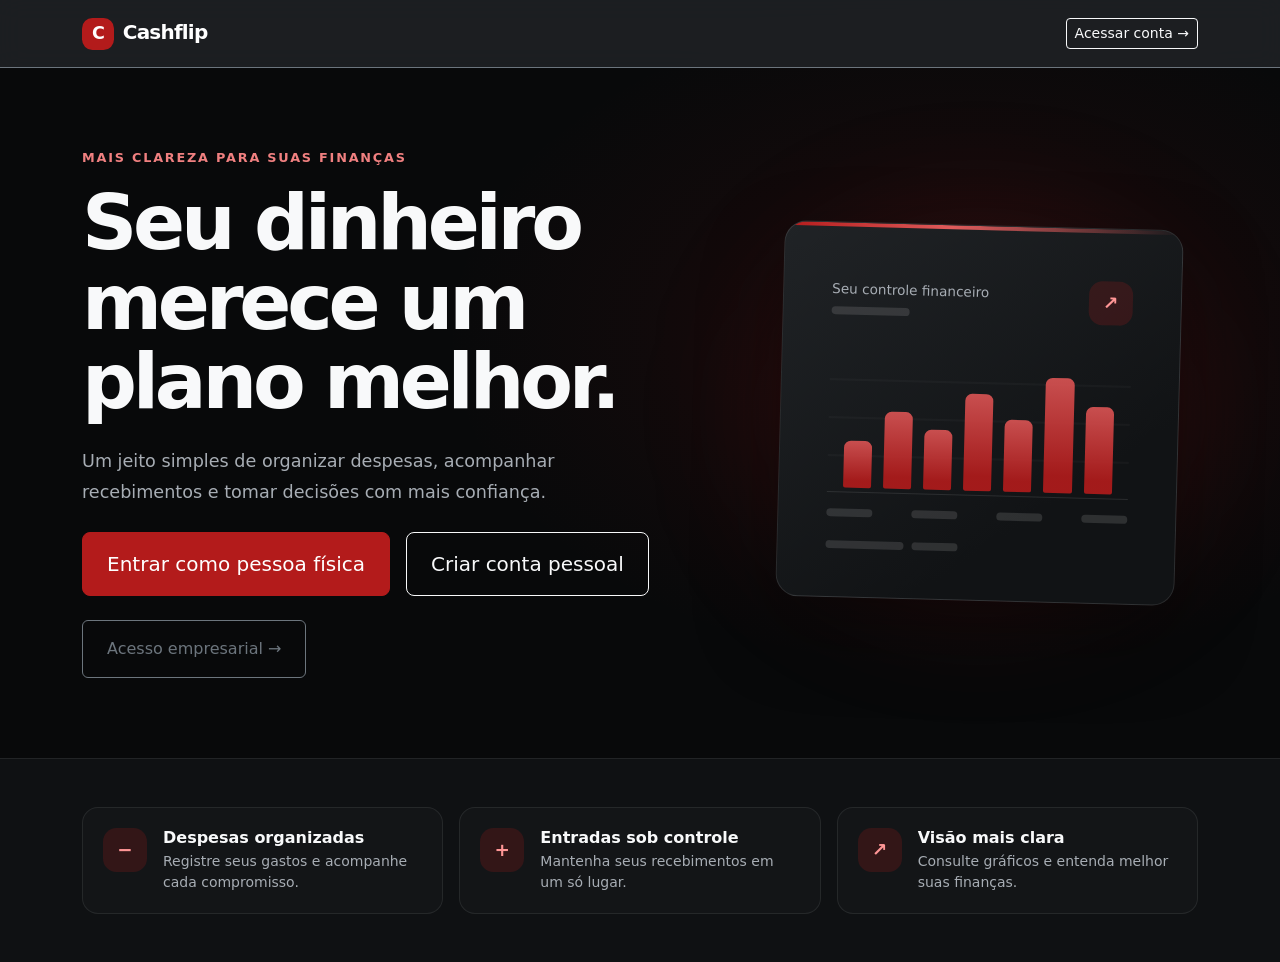
<file: frontend/index.html>
<!doctype html>
<html lang="pt-BR" data-bs-theme="dark">
  <head>
    <meta charset="UTF-8" />
    <meta name="viewport" content="width=device-width, initial-scale=1.0" />
    <meta name="description" content="Organize suas finanças pessoais ou empresariais com o Cashflip." />
    <title>Cashflip - Controle financeiro</title>
    <link href="https://cdn.jsdelivr.net/npm/bootstrap@5.3.8/dist/css/bootstrap.min.css" rel="stylesheet" crossorigin="anonymous" />
    <link href="css/responsivo.css" rel="stylesheet" />
    <script src="js/api-config.js"></script>
    <style>
      :root {
        color-scheme: dark;
        --cashflip-red: #b31b1b;
        --cashflip-red-light: #f08080;
        --cashflip-bg: #08090a;
        --cashflip-panel: #151719;
        --cashflip-muted: #a7adb4;
      }

      body {
        min-height: 100vh;
        color: #f8f9fa;
        background:
          radial-gradient(ellipse at 75% 35%, rgba(179, 27, 27, .12), transparent 38%),
          var(--cashflip-bg);
      }

      .navbar {
        background-color: rgba(31, 34, 37, .88);
        backdrop-filter: blur(12px);
      }

      .navbar-brand {
        letter-spacing: -.04em;
      }

      .brand-mark {
        display: inline-grid;
        width: 2rem;
        height: 2rem;
        place-items: center;
        margin-right: .55rem;
        border-radius: .65rem;
        background: var(--cashflip-red);
        font-size: 1.1rem;
        font-weight: 800;
        vertical-align: middle;
      }

      .hero {
        min-height: min(690px, calc(100vh - 70px));
        padding-block: 5rem;
      }

      .eyebrow {
        color: var(--cashflip-red-light);
        font-size: .8rem;
        font-weight: 700;
        letter-spacing: .14em;
        text-transform: uppercase;
      }

      .hero-title {
        max-width: 720px;
        font-size: clamp(2.8rem, 6vw, 5rem);
        letter-spacing: -.055em;
        line-height: 1.04;
      }

      .hero-copy {
        max-width: 540px;
        color: var(--cashflip-muted);
        font-size: 1.1rem;
        line-height: 1.75;
      }

      .btn-cornalina {
        border: 1px solid var(--cashflip-red);
        background-color: var(--cashflip-red);
        color: #fff;
        transition: background-color .2s ease, border-color .2s ease, transform .2s ease;
      }

      .btn-cornalina:hover {
        border-color: #941616;
        background-color: #941616;
        color: #fff;
        transform: translateY(-2px);
      }

      .btn-outline-light,
      .btn-outline-secondary {
        transition: background-color .2s ease, transform .2s ease;
      }

      .btn-outline-light:hover,
      .btn-outline-secondary:hover {
        transform: translateY(-2px);
      }

      .visual-wrap {
        position: relative;
        max-width: 490px;
        margin-inline: auto;
        padding: 1.2rem;
      }

      .visual-glow {
        position: absolute;
        inset: 12% 8%;
        border-radius: 50%;
        background: rgba(179, 27, 27, .28);
        filter: blur(75px);
        pointer-events: none;
      }

      .preview-card {
        position: relative;
        overflow: hidden;
        border: 1px solid rgba(255,255,255,.1);
        border-radius: 1.4rem;
        background: linear-gradient(145deg, #202326, #111315 72%);
        box-shadow: 0 2rem 5rem rgba(0,0,0,.4);
        transform: rotate(1.5deg);
      }

      .preview-topline {
        height: 4px;
        background: linear-gradient(90deg, var(--cashflip-red), #e05b5b 42%, transparent);
      }

      .preview-label {
        color: #a7adb4;
        font-size: .85rem;
      }

      .preview-chart {
        display: flex;
        height: 150px;
        align-items: end;
        gap: 12px;
        padding: 1.25rem 1rem .25rem;
        border-bottom: 1px solid rgba(255,255,255,.1);
        background: repeating-linear-gradient(to bottom, transparent 0, transparent 36px, rgba(255,255,255,.055) 37px, transparent 38px);
      }

      .preview-bar {
        flex: 1;
        border-radius: 7px 7px 2px 2px;
        background: linear-gradient(180deg, #dc5555, var(--cashflip-red) 85%);
        opacity: .9;
      }

      .preview-bar:nth-child(1) { height: 38%; }
      .preview-bar:nth-child(2) { height: 62%; }
      .preview-bar:nth-child(3) { height: 48%; }
      .preview-bar:nth-child(4) { height: 78%; }
      .preview-bar:nth-child(5) { height: 58%; }
      .preview-bar:nth-child(6) { height: 92%; }
      .preview-bar:nth-child(7) { height: 70%; }

      .preview-pill {
        width: 78px;
        height: 8px;
        border-radius: 10px;
        background: rgba(255,255,255,.12);
      }

      .preview-pill.short { width: 46px; }

      .feature-strip {
        border-top: 1px solid rgba(255,255,255,.08);
        background: rgba(21, 23, 25, .6);
      }

      .feature-item {
        display: flex;
        height: 100%;
        gap: 1rem;
        align-items: flex-start;
        padding: 1.25rem;
        border: 1px solid rgba(255,255,255,.08);
        border-radius: 1rem;
        background: rgba(21, 23, 25, .8);
      }

      .feature-icon {
        display: grid;
        width: 2.75rem;
        height: 2.75rem;
        flex: 0 0 2.75rem;
        place-items: center;
        border-radius: .85rem;
        background: rgba(179,27,27,.2);
        color: #ff9696;
        font-size: 1.15rem;
        font-weight: 700;
      }

      .text-secondary {
        color: var(--cashflip-muted) !important;
      }

      @media (max-width: 991.98px) {
        .hero { min-height: auto; }
        .visual-wrap { max-width: 430px; }
      }

      @media (max-width: 575.98px) {
        .hero { padding-block: 3.5rem; }
        .hero-title { font-size: clamp(2.6rem, 12vw, 3.6rem); }
        .visual-wrap { padding: .5rem; }
        .preview-chart { height: 125px; }
      }

      @media (prefers-reduced-motion: reduce) {
        *, *::before, *::after { scroll-behavior: auto !important; transition-duration: .01ms !important; }
      }
    </style>
  </head>
  <body>
    <nav class="navbar navbar-expand-lg navbar-dark border-bottom border-secondary sticky-top">
      <div class="container py-1">
        <a class="navbar-brand fw-semibold" href="index.html">
          <span class="brand-mark" aria-hidden="true">C</span>Cashflip
        </a>
        <a class="btn btn-outline-light btn-sm" href="login.html">Acessar conta <span aria-hidden="true">→</span></a>
      </div>
    </nav>

    <main>
      <section class="hero d-flex align-items-center">
        <div class="container">
          <div class="row align-items-center g-5">
            <div class="col-lg-7">
              <p class="eyebrow mb-3">Mais clareza para suas finanças</p>
              <h1 class="hero-title fw-bold mb-4">Seu dinheiro merece um plano melhor.</h1>
              <p class="hero-copy mb-4">Um jeito simples de organizar despesas, acompanhar recebimentos e tomar decisões com mais confiança.</p>
              <div class="d-flex flex-wrap gap-3">
                <a href="login.html" class="btn btn-cornalina btn-lg px-4 py-3">Entrar como pessoa física</a>
                <a href="cadastro-pessoal.html" class="btn btn-outline-light btn-lg px-4 py-3">Criar conta pessoal</a>
              </div>
              <div class="mt-4">
                <a href="login-empresarial.html" class="btn btn-outline-secondary px-4 py-3">Acesso empresarial <span aria-hidden="true">→</span></a>
              </div>
            </div>
            <div class="col-lg-5">
              <div class="visual-wrap" aria-hidden="true">
                <div class="visual-glow"></div>
                <div class="preview-card">
                  <div class="preview-topline"></div>
                  <div class="p-4 p-sm-5">
                    <div class="d-flex justify-content-between align-items-center mb-4">
                      <div>
                        <div class="preview-label mb-2">Seu controle financeiro</div>
                        <div class="preview-pill"></div>
                      </div>
                      <div class="feature-icon">↗</div>
                    </div>
                    <div class="preview-chart">
                      <span class="preview-bar"></span><span class="preview-bar"></span>
                      <span class="preview-bar"></span><span class="preview-bar"></span>
                      <span class="preview-bar"></span><span class="preview-bar"></span>
                      <span class="preview-bar"></span>
                    </div>
                    <div class="d-flex justify-content-between pt-3">
                      <span class="preview-pill short"></span><span class="preview-pill short"></span>
                      <span class="preview-pill short"></span><span class="preview-pill short"></span>
                    </div>
                    <div class="d-flex gap-2 mt-4">
                      <span class="preview-pill"></span><span class="preview-pill short"></span>
                    </div>
                  </div>
                </div>
              </div>
            </div>
          </div>
        </div>
      </section>

      <section class="feature-strip py-4 py-lg-5">
        <div class="container">
          <div class="row g-3">
            <div class="col-md-4">
              <article class="feature-item">
                <span class="feature-icon" aria-hidden="true">−</span>
                <div><h2 class="h6 fw-bold mb-1">Despesas organizadas</h2><p class="text-secondary small mb-0">Registre seus gastos e acompanhe cada compromisso.</p></div>
              </article>
            </div>
            <div class="col-md-4">
              <article class="feature-item">
                <span class="feature-icon" aria-hidden="true">+</span>
                <div><h2 class="h6 fw-bold mb-1">Entradas sob controle</h2><p class="text-secondary small mb-0">Mantenha seus recebimentos em um só lugar.</p></div>
              </article>
            </div>
            <div class="col-md-4">
              <article class="feature-item">
                <span class="feature-icon" aria-hidden="true">↗</span>
                <div><h2 class="h6 fw-bold mb-1">Visão mais clara</h2><p class="text-secondary small mb-0">Consulte gráficos e entenda melhor suas finanças.</p></div>
              </article>
            </div>
          </div>
        </div>
      </section>
    </main>

    <script src="https://cdn.jsdelivr.net/npm/bootstrap@5.3.8/dist/js/bootstrap.bundle.min.js" crossorigin="anonymous"></script>
  </body>
</html>
</file>
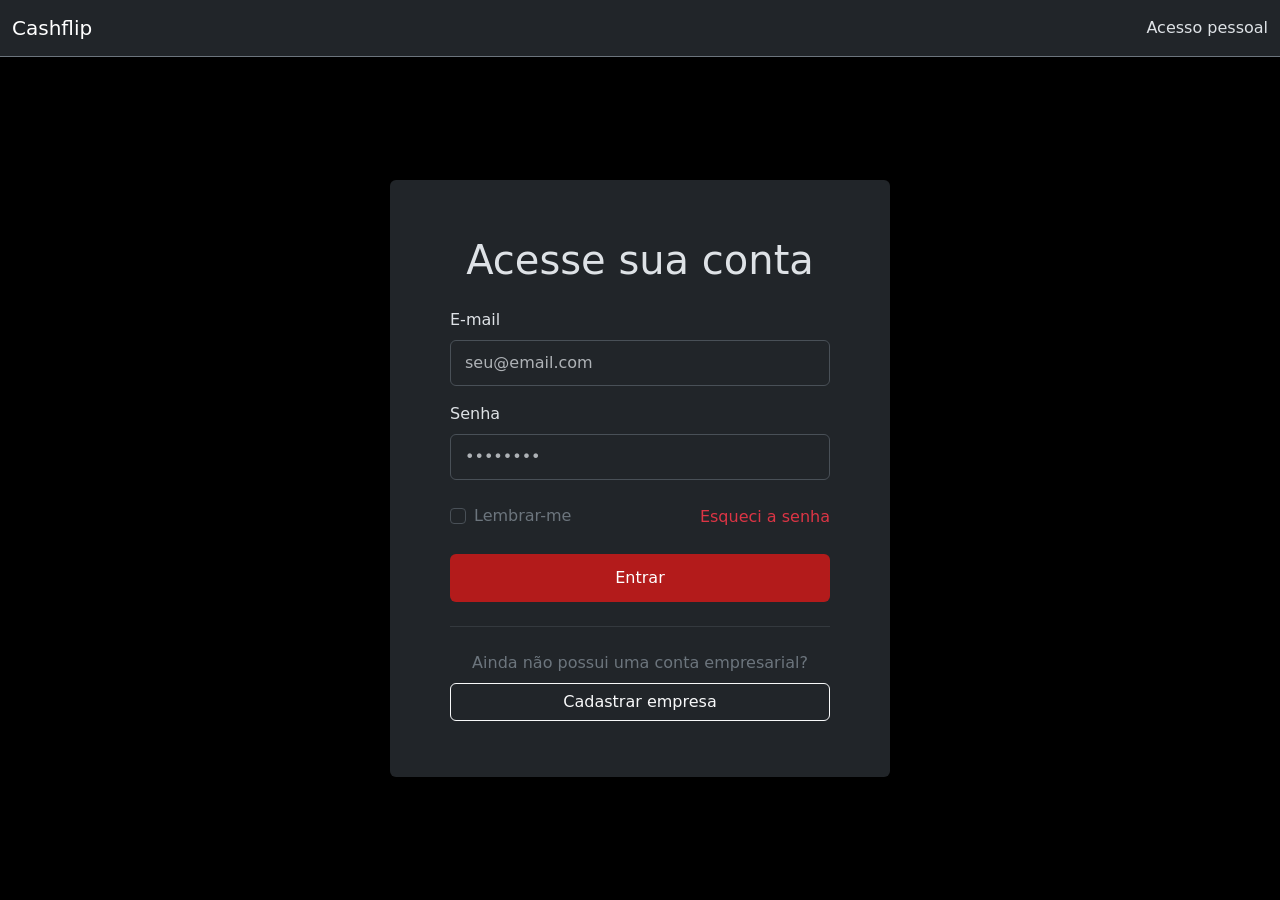
<file: frontend/assistente-empresarial.html>
<!doctype html>
<html lang="pt-BR" data-bs-theme="dark">
  <head>
    <meta charset="UTF-8" />
    <meta name="viewport" content="width=device-width, initial-scale=1.0" />
    <title>Cashflip - Assistente IA empresarial</title>
    <link href="https://cdn.jsdelivr.net/npm/bootstrap@5.3.8/dist/css/bootstrap.min.css" rel="stylesheet" crossorigin="anonymous" />
    <link href="css/responsivo.css" rel="stylesheet" />
    <script src="js/api-config.js"></script>
    <style>
      .btn-cornalina { background-color: #B31B1B; color: white; border: none; }
      .btn-cornalina:hover { background-color: #8a1515; color: white; }
      .borda-cornalina { border-top: 4px solid #B31B1B !important; }
      .chat-box { min-height: 320px; max-height: 60vh; overflow-y: auto; background-color: #121212; border-radius: 5px; padding: 15px; }
    </style>
  </head>
  <body class="bg-black">
    <nav class="navbar navbar-expand-lg bg-dark border-bottom border-secondary">
      <div class="container-fluid">
        <a class="navbar-brand text-white" href="inicial.html">Cashflip</a>
        <button class="navbar-toggler" type="button" data-bs-toggle="collapse" data-bs-target="#navbarAssistente" aria-controls="navbarAssistente" aria-expanded="false" aria-label="Abrir navegação">
          <span class="navbar-toggler-icon"></span>
        </button>
        <div class="collapse navbar-collapse" id="navbarAssistente">
          <ul class="navbar-nav me-auto mb-2 mb-lg-0">
            <li class="nav-item"><a class="nav-link" href="despesas.html">Despesas</a></li>
            <li class="nav-item"><a class="nav-link" href="recebimentos.html">Recebimentos</a></li>
            <li class="nav-item"><a class="nav-link" href="grafico.html">Gráficos</a></li>
            <li class="nav-item"><a class="nav-link active" aria-current="page" href="assistente-empresarial.html">Assistente IA</a></li>
          </ul>
          <span id="nomeEmpresa" class="navbar-text me-3"></span>
          <a id="linkSair" class="nav-link" href="login-empresarial.html">Sair</a>
        </div>
      </div>
    </nav>

    <main class="container py-5">
      <div class="row justify-content-center">
        <div class="col-xl-8 col-lg-10">
          <section class="card bg-dark shadow border-0 borda-cornalina">
            <div class="card-body p-4 p-md-5">
              <p class="text-danger small mb-1">ÁREA EMPRESARIAL</p>
              <h1 class="h3 mb-2">Assistente IA</h1>
              <p class="text-secondary mb-4">Converse sobre as despesas e os recebimentos da empresa.</p>
              <div class="chat-box mb-3" id="chatEmpresarial" aria-live="polite">
                <div class="text-secondary small mb-2">IA Cashflip:</div>
                <div class="bg-secondary p-2 rounded mb-3 d-inline-block text-white">Olá! Posso ajudar a analisar as despesas e os recebimentos da empresa.</div>
              </div>
              <div id="avisoIAEmpresarial" class="alert d-none py-2" role="alert"></div>
              <form id="formIAEmpresarial">
                <label for="perguntaIAEmpresarial" class="form-label">Sua pergunta</label>
                <div class="input-group">
                  <input id="perguntaIAEmpresarial" maxlength="2000" class="form-control" placeholder="Pergunte sobre as finanças..." required>
                  <button id="enviarIAEmpresarial" class="btn btn-cornalina" type="submit">Enviar</button>
                </div>
              </form>
              <div class="small text-secondary mt-2">Ex.: Qual é o meu saldo? Como posso reduzir despesas?</div>
              <div class="small text-secondary mt-3">Os dados financeiros usados na análise são enviados ao Google Gemini para gerar a resposta. Configure GEMINI_API_KEY no ambiente do backend.</div>
            </div>
          </section>
        </div>
      </div>
    </main>

    <script src="https://cdn.jsdelivr.net/npm/bootstrap@5.3.8/dist/js/bootstrap.bundle.min.js" crossorigin="anonymous"></script>
    <script src="js/assistente-empresarial.js"></script>
    <script src="js/notificacoes.js" data-modo="empresarial"></script>
  </body>
</html>
</file>
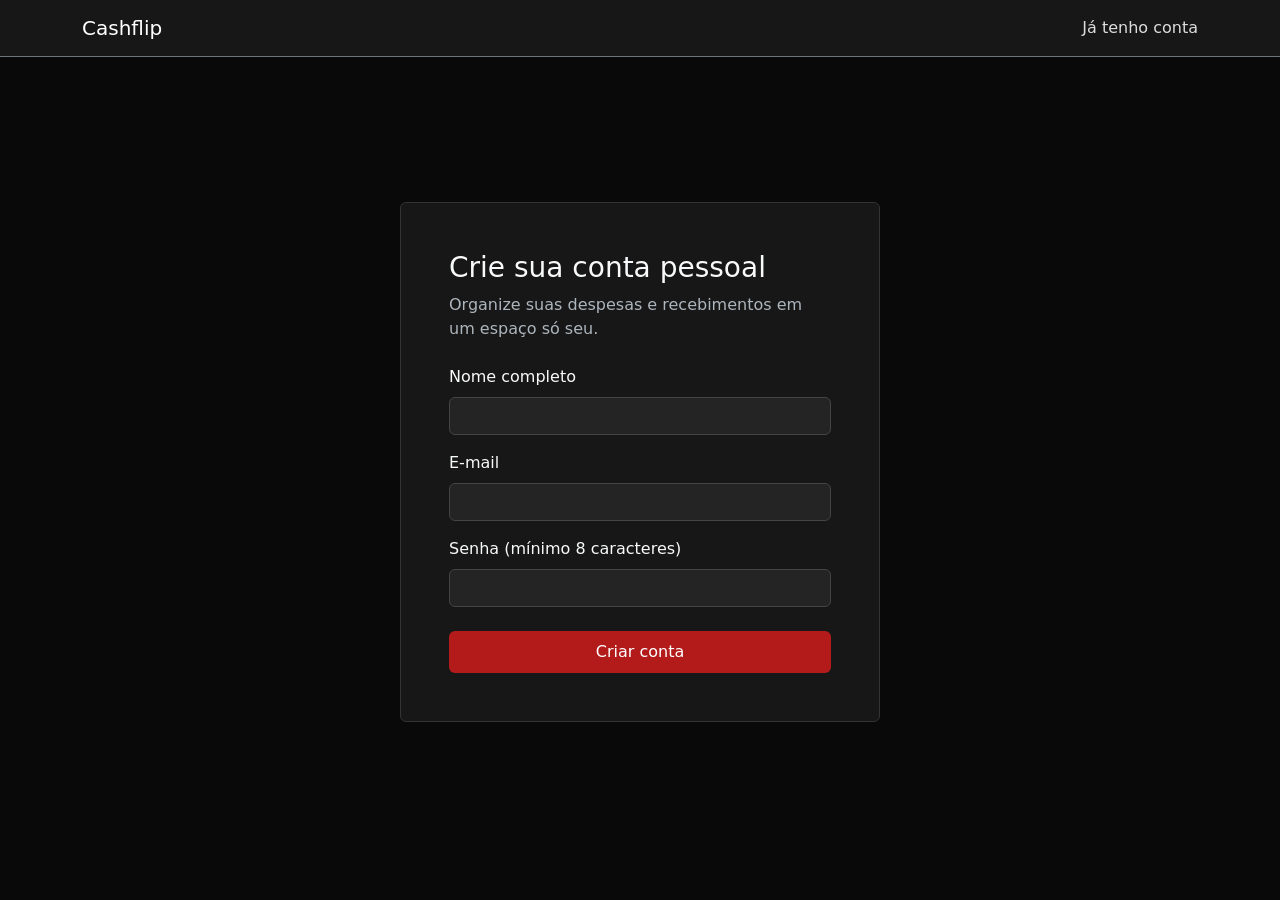
<file: frontend/cadastro-pessoal.html>
<!doctype html>
<html lang="pt-BR" data-bs-theme="dark">
  <head>
    <meta charset="utf-8">
    <meta name="viewport" content="width=device-width, initial-scale=1">
    <title>Cashflip - Criar conta pessoal</title>
    <link href="https://cdn.jsdelivr.net/npm/bootstrap@5.3.8/dist/css/bootstrap.min.css" rel="stylesheet">
    <link href="css/responsivo.css" rel="stylesheet">
    <script src="js/api-config.js"></script>
    <style>
      body { background: #090909; color: #f8f9fa; }
      .navbar, .panel { background: #171717; }
      .btn-red { background: #b31b1b; color: white; }
      .btn-red:hover { background: #941616; color: white; }
      .muted { color: #adb5bd; }
      .card { background: #171717; color: #f8f9fa; border: 1px solid #333; }
      .form-control, .form-select { background: #242424; color: #fff; border-color: #444; }
      .form-control:focus, .form-select:focus { background: #242424; color: #fff; }
      .table { --bs-table-bg: #171717; --bs-table-color: #f8f9fa; --bs-table-border-color: #333; }
      .nav-link { color: #ddd; }
      .nav-link:hover { color: #fff; }
      .money { font-size: 1.6rem; font-weight: 700; }
    </style>
  </head>
  <body>
    <nav class="navbar border-bottom border-secondary">
      <div class="container">
        <a class="navbar-brand text-white" href="index.html">Cashflip</a>
        <a class="nav-link" href="login.html">Já tenho conta</a>
      </div>
    </nav>
    <main class="container d-flex align-items-center justify-content-center py-5" style="min-height: 90vh">
      <section class="card p-4 p-md-5 w-100" style="max-width: 480px">
        <h1 class="h3 mb-2">Crie sua conta pessoal</h1>
        <p class="muted mb-4">Organize suas despesas e recebimentos em um espaço só seu.</p>
        <div id="msg" class="alert d-none" role="alert"></div>
        <form id="cadastro">
          <div class="mb-3">
            <label class="form-label" for="nome">Nome completo</label>
            <input id="nome" class="form-control" required minlength="2" autocomplete="name">
          </div>
          <div class="mb-3">
            <label class="form-label" for="email">E-mail</label>
            <input id="email" type="email" class="form-control" required autocomplete="email">
          </div>
          <div class="mb-4">
            <label class="form-label" for="senha">Senha (mínimo 8 caracteres)</label>
            <input id="senha" type="password" class="form-control" required minlength="8" autocomplete="new-password">
          </div>
          <button class="btn btn-red w-100 py-2">Criar conta</button>
        </form>
      </section>
    </main>
    <script>
      document.getElementById("cadastro").addEventListener("submit", async (evento) => {
        evento.preventDefault();
        const mensagem = document.getElementById("msg");
        const botao = evento.currentTarget.querySelector("button");
        botao.disabled = true;
        try {
          const resposta = await fetch(`${window.CASHFLIP_API_BASE}/pessoal/cadastro`, {
            method: "POST",
            headers: { "Content-Type": "application/json" },
            body: JSON.stringify({
              nome: document.getElementById("nome").value.trim(),
              email: document.getElementById("email").value.trim(),
              senha: document.getElementById("senha").value
            })
          });
          const dados = await resposta.json();
          if (!resposta.ok) throw new Error(dados.erro || "Falha no cadastro");
          mensagem.className = "alert alert-success";
          mensagem.textContent = `${dados.mensagem} Redirecionando para o login...`;
          setTimeout(() => { location.href = "login.html"; }, 1000);
        } catch (erro) {
          mensagem.className = "alert alert-danger";
          mensagem.textContent = erro.message;
        } finally {
          botao.disabled = false;
        }
      });
    </script>
  </body>
</html>
</file>
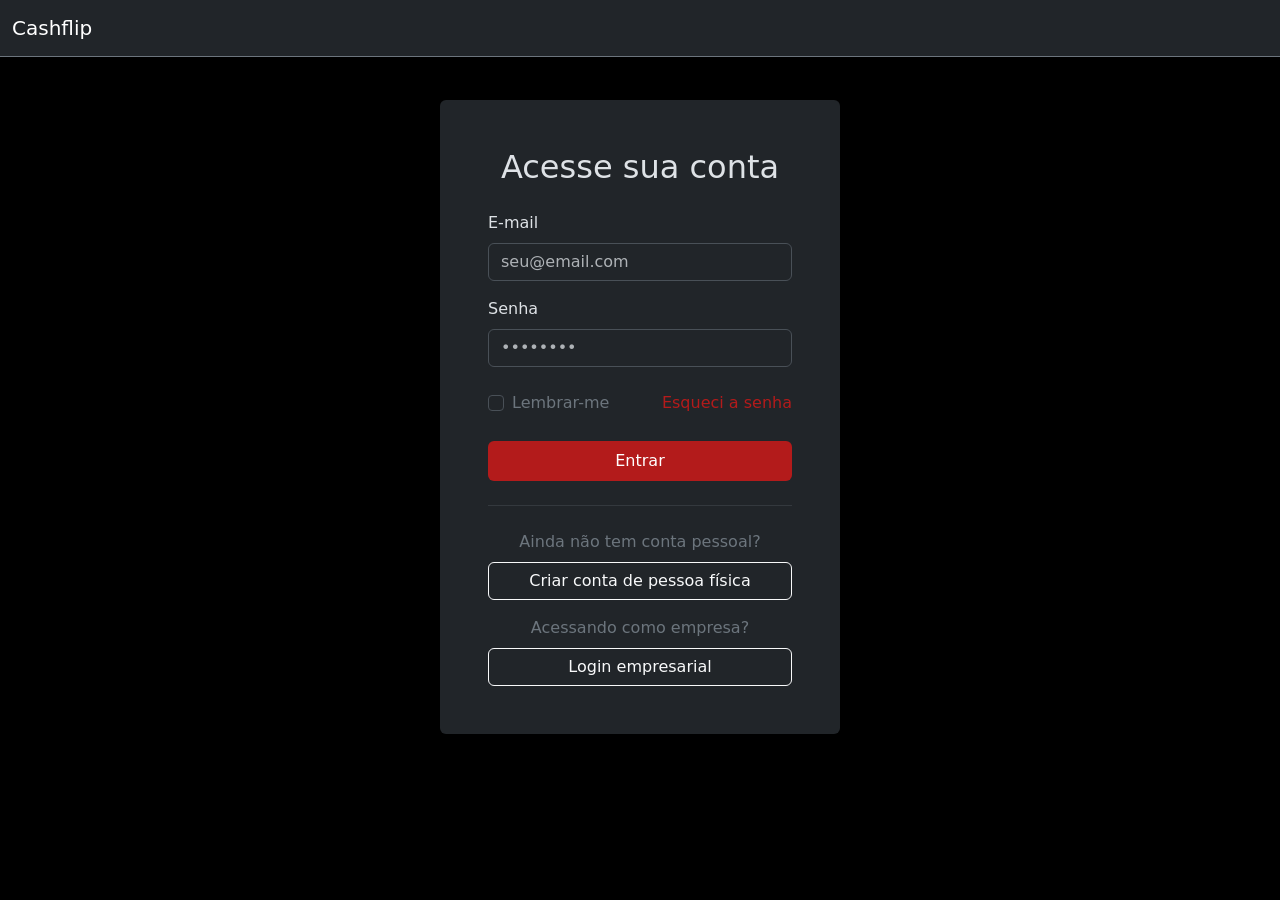
<file: frontend/despesas-pessoais.html>
<!doctype html>
<html lang="pt-BR" data-bs-theme="dark">
<head>
  <meta charset="utf-8">
  <meta name="viewport" content="width=device-width,initial-scale=1">
  <title>Cashflip - Despesas pessoais</title>
  <link href="https://cdn.jsdelivr.net/npm/bootstrap@5.3.8/dist/css/bootstrap.min.css" rel="stylesheet" crossorigin="anonymous">
  <link href="css/pessoal.css" rel="stylesheet">
  <link href="css/responsivo.css" rel="stylesheet">
  <script src="js/api-config.js"></script>
</head>
<body class="bg-black">
  <nav class="navbar navbar-expand-lg bg-dark border-bottom border-secondary">
    <div class="container-fluid">
      <a class="navbar-brand text-white" href="painel-pessoal.html">Cashflip <span class="text-danger">Pessoal</span></a>
      <button class="navbar-toggler" type="button" data-bs-toggle="collapse" data-bs-target="#navbarPessoal" aria-controls="navbarPessoal" aria-expanded="false" aria-label="Abrir navegação">
        <span class="navbar-toggler-icon"></span>
      </button>
      <div class="collapse navbar-collapse" id="navbarPessoal">
        <ul class="navbar-nav me-auto mb-2 mb-lg-0">
          <li class="nav-item"><a class="nav-link" href="painel-pessoal.html">Painel</a></li>
          <li class="nav-item"><a class="nav-link active" aria-current="page" href="despesas-pessoais.html">Despesas</a></li>
          <li class="nav-item"><a class="nav-link" href="recebimentos-pessoais.html">Recebimentos</a></li>
          <li class="nav-item"><a class="nav-link" href="relatorios-pessoais.html">Gráficos</a></li>
          <li class="nav-item"><a class="nav-link" href="ia-pessoal.html">Assistente IA</a></li>
          <li class="nav-item"><a class="nav-link text-danger" href="#" id="sair">Sair</a></li>
        </ul>
      </div>
    </div>
  </nav>

  <main class="container-fluid mt-4 px-4 pb-4">
    <div class="row g-4 mb-4">
      <div class="col-md-4">
        <section class="card bg-dark border-0 shadow borda-cornalina h-100">
          <div class="card-body">
            <div class="text-secondary small">Total de despesas</div>
            <div id="totalDespesas" class="kpi-valor">Carregando...</div>
          </div>
        </section>
      </div>
      <div class="col-md-4">
        <section class="card bg-dark border-0 shadow h-100" style="border-top:4px solid #2ecc71!important">
          <div class="card-body">
            <div class="text-secondary small">Despesas pagas</div>
            <div id="despesasPagas" class="kpi-valor text-success">Carregando...</div>
          </div>
        </section>
      </div>
      <div class="col-md-4">
        <section class="card bg-dark border-0 shadow h-100" style="border-top:4px solid #F2C14E!important">
          <div class="card-body">
            <div class="text-secondary small">Despesas pendentes</div>
            <div id="despesasPendentes" class="kpi-valor text-warning">Carregando...</div>
          </div>
        </section>
      </div>
    </div>

    <section class="card bg-dark shadow-lg border-0 mb-4">
      <div class="card-body">
        <h1 class="h4 mb-4" id="tituloForm">Gerenciar despesas pessoais</h1>
        <div id="mensagem" class="alert d-none" role="alert"></div>
        <form id="formLancamento" class="row g-3 mb-4 border-bottom border-secondary pb-4">
          <div class="col-md-4">
            <label class="form-label" for="descricao">Descrição</label>
            <input id="descricao" type="text" class="form-control" maxlength="200" required>
          </div>
          <div class="col-md-3">
            <label class="form-label" for="categoria_id">Categoria</label>
            <select id="categoria_id" class="form-select" required></select>
          </div>
          <div class="col-md-2">
            <label class="form-label" for="valor">Valor (R$)</label>
            <input id="valor" type="number" class="form-control" min="0.01" step="0.01" placeholder="0,00" required>
          </div>
          <div class="col-md-2">
            <label class="form-label" for="vencimento">Vencimento</label>
            <input id="vencimento" type="date" class="form-control" required>
          </div>
          <div class="col-md-2">
            <label class="form-label" for="status">Status</label>
            <select id="status" class="form-select" required>
              <option value="Pendente">Pendente</option>
              <option value="Pago">Pago</option>
            </select>
          </div>
          <div class="col-md-4 d-flex align-items-end gap-2">
            <button id="salvar" type="submit" class="btn btn-cornalina flex-grow-1">Cadastrar despesa</button>
            <button id="cancelar" type="button" class="btn btn-outline-light d-none">Cancelar</button>
          </div>
        </form>

        <div class="table-responsive">
          <table class="table table-dark table-hover align-middle">
            <thead>
              <tr>
                <th>Descrição</th><th>Categoria</th><th>Data</th><th>Valor</th><th>Status</th><th class="text-end">Ações</th>
              </tr>
            </thead>
            <tbody id="lista">
              <tr><td colspan="6" class="text-secondary text-center">Carregando despesas...</td></tr>
            </tbody>
          </table>
        </div>
      </div>
    </section>
  </main>

  <script src="js/pessoal-comum.js"></script>
  <script src="js/despesas-pessoais.js"></script>
  <script src="js/notificacoes.js" data-modo="pessoal"></script>
  <script src="https://cdn.jsdelivr.net/npm/bootstrap@5.3.8/dist/js/bootstrap.bundle.min.js" crossorigin="anonymous"></script>
</body>
</html>
</file>
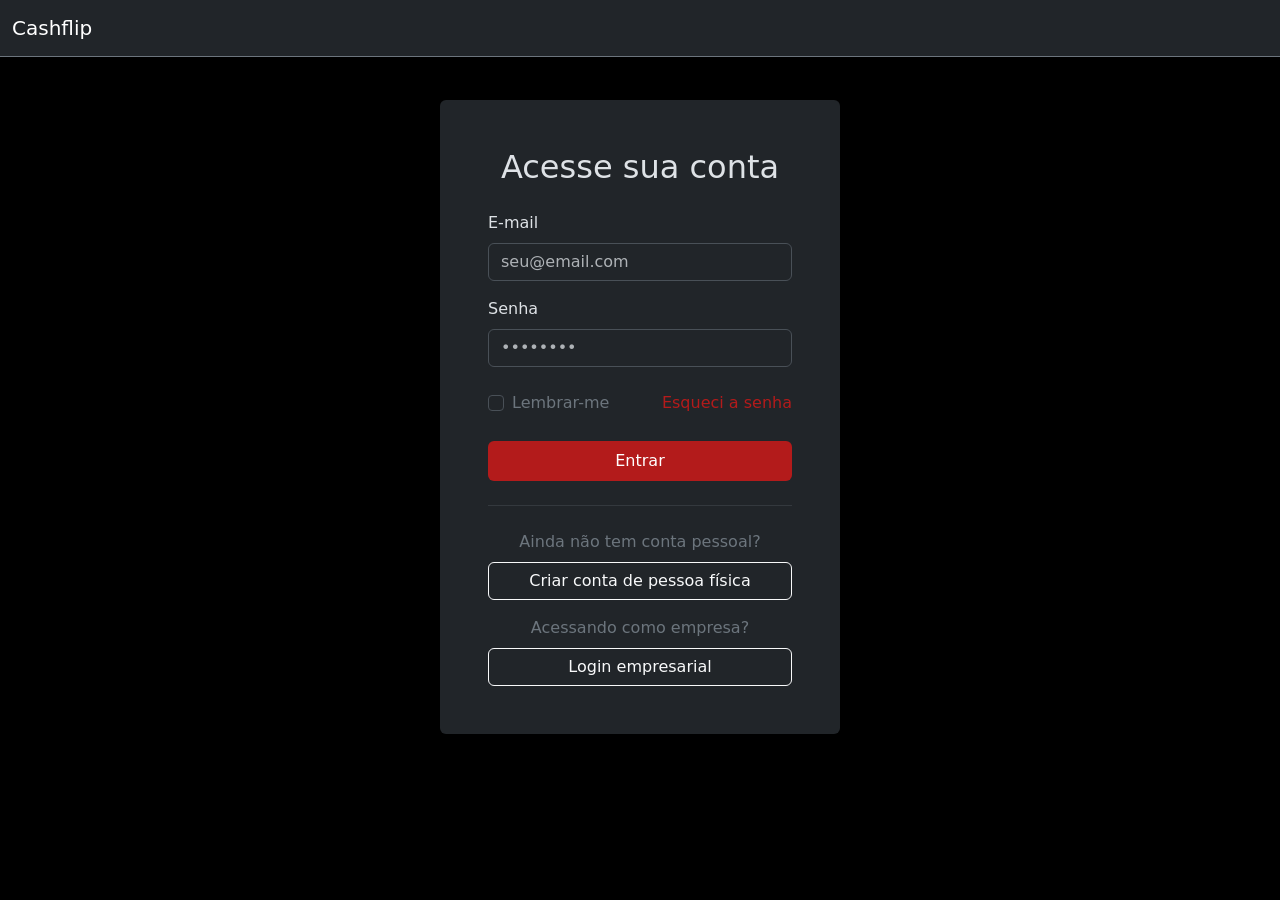
<file: frontend/ia-pessoal.html>
<!doctype html>
<html lang="pt-BR" data-bs-theme="dark">
<head>
  <meta charset="utf-8"><meta name="viewport" content="width=device-width,initial-scale=1">
  <title>Cashflip - Assistente IA pessoal</title>
  <link href="https://cdn.jsdelivr.net/npm/bootstrap@5.3.8/dist/css/bootstrap.min.css" rel="stylesheet" crossorigin="anonymous">
  <link href="css/pessoal.css" rel="stylesheet">
  <link href="css/responsivo.css" rel="stylesheet">
  <script src="js/api-config.js"></script>
</head>
<body class="bg-black">
  <nav class="navbar navbar-expand-lg bg-dark border-bottom border-secondary">
    <div class="container-fluid">
      <a class="navbar-brand text-white" href="painel-pessoal.html">Cashflip <span class="text-danger">Pessoal</span></a>
      <button class="navbar-toggler" type="button" data-bs-toggle="collapse" data-bs-target="#navbarPessoal" aria-controls="navbarPessoal" aria-expanded="false" aria-label="Abrir navegação">
        <span class="navbar-toggler-icon"></span>
      </button>
      <div class="collapse navbar-collapse" id="navbarPessoal">
        <ul class="navbar-nav me-auto mb-2 mb-lg-0">
          <li class="nav-item"><a class="nav-link" href="painel-pessoal.html">Painel</a></li>
          <li class="nav-item"><a class="nav-link" href="despesas-pessoais.html">Despesas</a></li>
          <li class="nav-item"><a class="nav-link" href="recebimentos-pessoais.html">Recebimentos</a></li>
          <li class="nav-item"><a class="nav-link" href="relatorios-pessoais.html">Gráficos</a></li>
          <li class="nav-item"><a class="nav-link active" aria-current="page" href="ia-pessoal.html">Assistente IA</a></li>
          <li class="nav-item"><a class="nav-link text-danger" href="#" id="sair">Sair</a></li>
        </ul>
      </div>
    </div>
  </nav>

  <main class="container-fluid mt-4 px-4 pb-4">
    <div class="row g-4">
      <div class="col-xl-8 col-lg-10 mx-auto">
        <section class="card bg-dark shadow border-0 borda-cornalina">
          <div class="card-body p-4 p-lg-5">
            <p class="text-danger small mb-1">ÁREA PESSOAL</p>
            <h1 class="h3 card-title mb-2">Assistente IA</h1>
            <p class="text-secondary mb-4">Converse sobre suas despesas e seus recebimentos pessoais.</p>
            <div class="chat-box mb-3" id="chat" aria-live="polite">
              <div class="text-secondary small mb-2">IA Cashflip:</div>
              <div class="message-row"><div class="bubble bot">Olá! Posso ajudar a analisar suas despesas e seus recebimentos pessoais.</div></div>
            </div>
            <div id="aviso" class="alert d-none py-2" role="alert"></div>
            <form id="formPergunta">
              <label for="mensagem" class="form-label">Sua pergunta</label>
              <div class="input-group">
                <input id="mensagem" maxlength="2000" class="form-control" placeholder="Pergunte sobre suas finanças..." required>
                <button id="enviar" class="btn btn-cornalina" type="submit">Enviar</button>
              </div>
            </form>
            <hr class="border-secondary my-4">
            <h2 class="h6 mb-3">Sugestões para começar</h2>
            <div class="d-flex flex-wrap gap-2 mb-4">
              <button type="button" class="btn btn-outline-light btn-sm sugestao">Analise meus gastos</button>
              <button type="button" class="btn btn-outline-light btn-sm sugestao">Como posso economizar?</button>
              <button type="button" class="btn btn-outline-light btn-sm sugestao">Explique meu saldo atual</button>
            </div>
            <div class="small text-secondary">O assistente consulta somente os dados financeiros da sua conta pessoal e os envia ao Google Gemini para gerar a resposta. Não altera nem cadastra lançamentos.</div>
          </div>
        </section>
      </div>
    </div>
  </main>
  <script src="js/pessoal-comum.js"></script>
  <script src="js/ia-pessoal.js"></script>
  <script src="js/notificacoes.js" data-modo="pessoal"></script>
  <script src="https://cdn.jsdelivr.net/npm/bootstrap@5.3.8/dist/js/bootstrap.bundle.min.js" crossorigin="anonymous"></script>
</body></html>
</file>
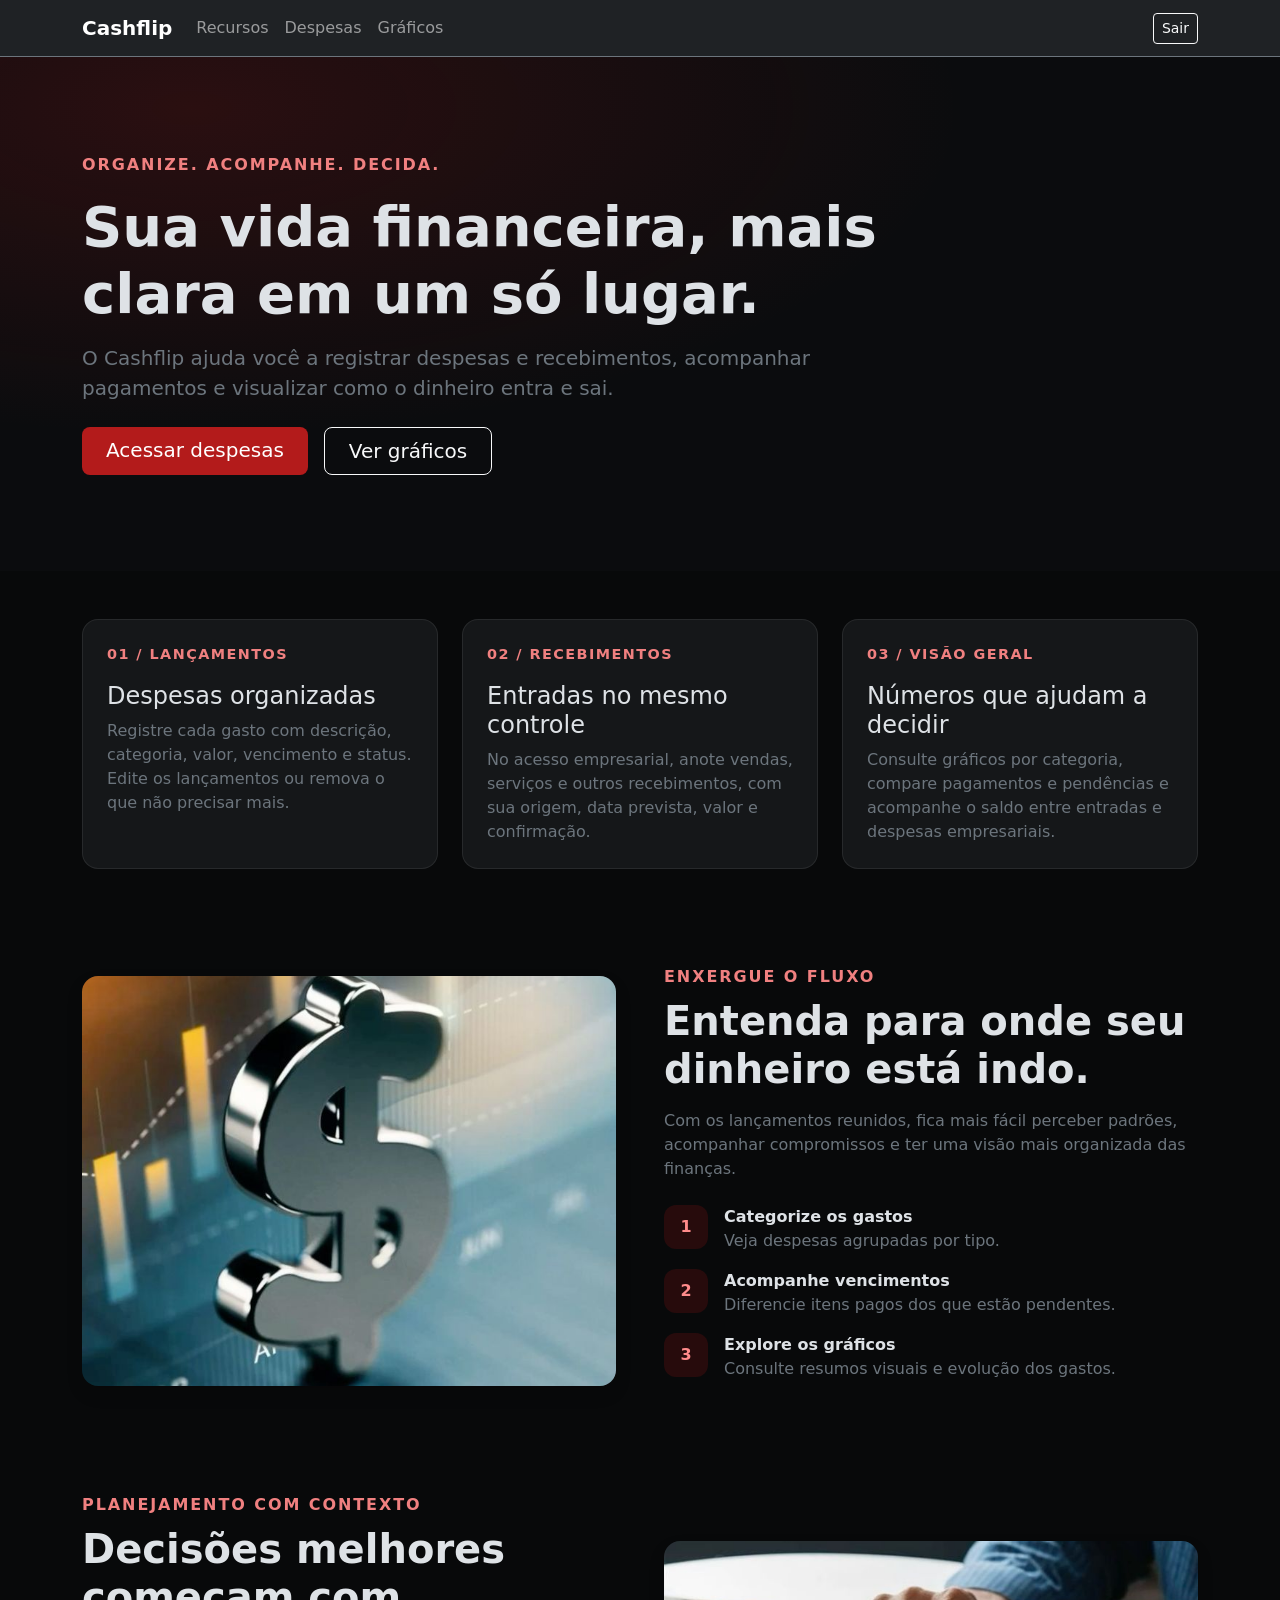
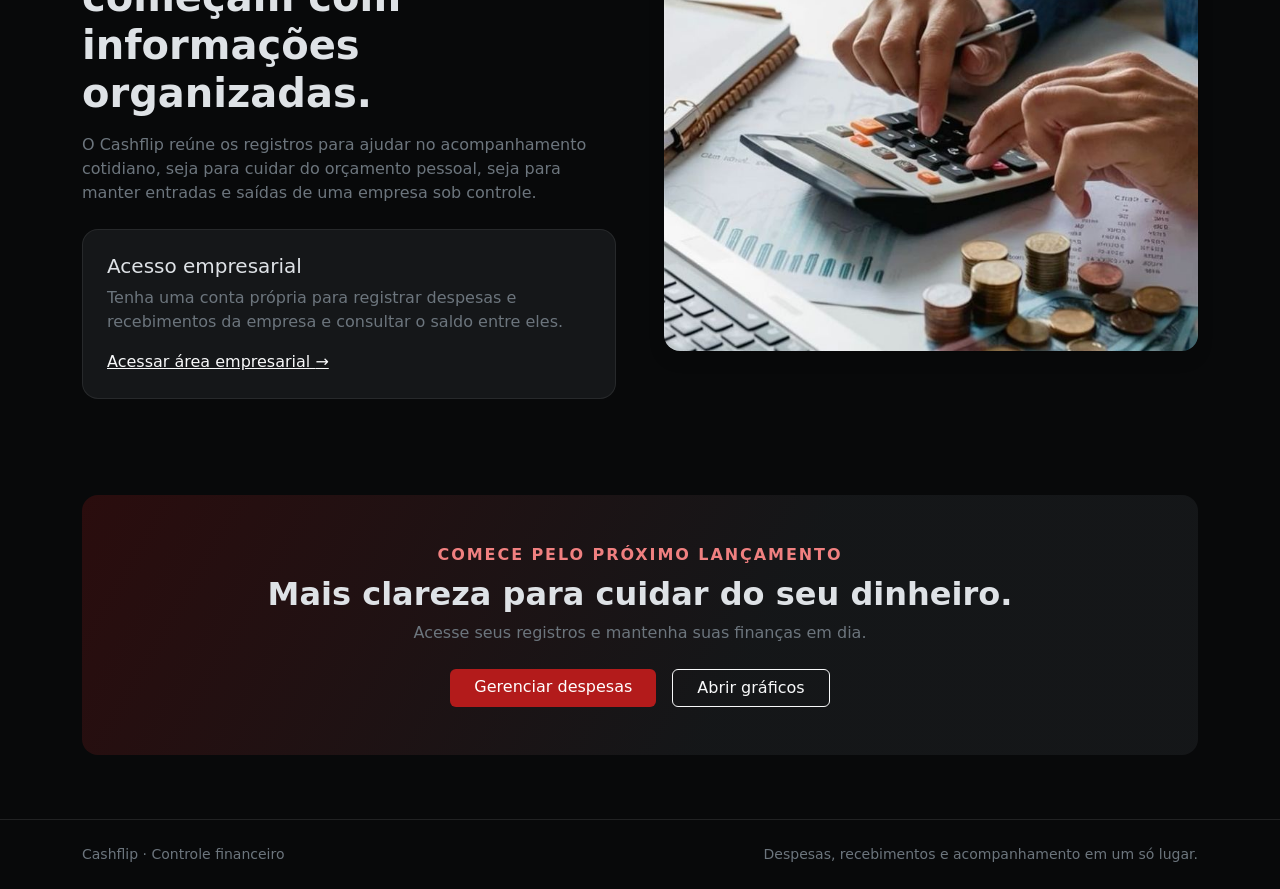
<file: frontend/inicial.html>
<!doctype html>
<html lang="pt-BR" data-bs-theme="dark">
  <head>
    <meta charset="UTF-8" />
    <meta name="viewport" content="width=device-width, initial-scale=1.0" />
    <meta name="description" content="Conheça o Cashflip: uma forma simples de organizar despesas, recebimentos e acompanhar a saúde financeira." />
    <title>Cashflip - Controle financeiro</title>
    <link href="https://cdn.jsdelivr.net/npm/bootstrap@5.3.8/dist/css/bootstrap.min.css" rel="stylesheet" crossorigin="anonymous" />
    <link href="css/responsivo.css" rel="stylesheet" />
    <script src="js/api-config.js"></script>
    <style>
      :root { --cashflip-red: #b31b1b; --cashflip-panel: #151719; }
      body { background: #08090a; }
      .navbar { background-color: #1f2225; }
      .btn-cornalina { background-color: var(--cashflip-red); color: white; border: none; }
      .btn-cornalina:hover { background-color: #941616; color: white; }
      .hero { min-height: 390px; background: radial-gradient(ellipse at 15% 10%, rgba(179, 27, 27, .19), transparent 50%), #0b0c0e; }
      .eyebrow { color: #f08080; letter-spacing: .12em; text-transform: uppercase; }
      .feature-card { background-color: var(--cashflip-panel); border: 1px solid rgba(255,255,255,.08); }
      .feature-number { color: #f08080; font-size: .9rem; letter-spacing: .1em; }
      .feature-image { width: 100%; height: 100%; min-height: 300px; max-height: 410px; object-fit: cover; }
      .benefit-icon { width: 44px; height: 44px; display: grid; place-items: center; border-radius: 12px; background: rgba(179,27,27,.18); color: #ff8b8b; font-weight: 700; }
      .cta-panel { background: linear-gradient(120deg, rgba(179,27,27,.2), rgba(21,23,25,.96) 60%); }
      footer { border-top: 1px solid rgba(255,255,255,.1); }
      @media (max-width: 767.98px) {
        .hero { min-height: auto; }
        .feature-image { min-height: 240px; max-height: 320px; }
      }
    </style>
  </head>
  <body>
    <nav class="navbar navbar-expand-lg navbar-dark border-bottom border-secondary sticky-top">
      <div class="container">
        <a class="navbar-brand fw-semibold" href="inicial.html">Cashflip</a>
        <button class="navbar-toggler" type="button" data-bs-toggle="collapse" data-bs-target="#navegacao" aria-controls="navegacao" aria-expanded="false" aria-label="Abrir navegação">
          <span class="navbar-toggler-icon"></span>
        </button>
        <div class="collapse navbar-collapse" id="navegacao">
          <ul class="navbar-nav me-auto mb-2 mb-lg-0">
            <li class="nav-item"><a class="nav-link" href="#recursos">Recursos</a></li>
            <li class="nav-item"><a class="nav-link" href="despesas.html">Despesas</a></li>
            <li class="nav-item"><a class="nav-link d-none" id="linkRecebimentos" href="recebimentos.html">Recebimentos</a></li>
            <li class="nav-item"><a class="nav-link" href="grafico.html">Gráficos</a></li>
            <li class="nav-item"><a class="nav-link d-none" id="linkAssistenteEmpresa" href="assistente-empresarial.html">Assistente IA</a></li>
          </ul>
          <span id="nomeEmpresa" class="navbar-text me-lg-3 d-none"></span>
          <a class="btn btn-outline-light btn-sm" id="linkSair" href="index.html">Sair</a>
        </div>
      </div>
    </nav>

    <main>
      <section class="hero d-flex align-items-center py-5">
        <div class="container py-lg-5">
          <div class="row align-items-center g-4">
            <div class="col-lg-9">
              <p class="eyebrow fw-semibold mb-3">Organize. Acompanhe. Decida.</p>
              <h1 class="display-4 fw-bold mb-3">Sua vida financeira, mais clara em um só lugar.</h1>
              <p class="lead text-secondary mb-4">O Cashflip ajuda você a registrar despesas e recebimentos, acompanhar pagamentos e visualizar como o dinheiro entra e sai.</p>
              <div class="d-flex flex-wrap gap-3">
                <a class="btn btn-cornalina btn-lg px-4" href="despesas.html">Acessar despesas</a>
                <a class="btn btn-outline-light btn-lg px-4" href="grafico.html">Ver gráficos</a>
              </div>
            </div>
          </div>
        </div>
      </section>

      <section class="container py-5" id="recursos">
        <div class="row g-4">
          <div class="col-md-4">
            <article class="feature-card rounded-4 p-4 h-100">
              <div class="feature-number fw-bold mb-3">01 / LANÇAMENTOS</div>
              <h2 class="h4">Despesas organizadas</h2>
              <p class="text-secondary mb-0">Registre cada gasto com descrição, categoria, valor, vencimento e status. Edite os lançamentos ou remova o que não precisar mais.</p>
            </article>
          </div>
          <div class="col-md-4">
            <article class="feature-card rounded-4 p-4 h-100">
              <div class="feature-number fw-bold mb-3">02 / RECEBIMENTOS</div>
              <h2 class="h4">Entradas no mesmo controle</h2>
              <p class="text-secondary mb-0">No acesso empresarial, anote vendas, serviços e outros recebimentos, com sua origem, data prevista, valor e confirmação.</p>
            </article>
          </div>
          <div class="col-md-4">
            <article class="feature-card rounded-4 p-4 h-100">
              <div class="feature-number fw-bold mb-3">03 / VISÃO GERAL</div>
              <h2 class="h4">Números que ajudam a decidir</h2>
              <p class="text-secondary mb-0">Consulte gráficos por categoria, compare pagamentos e pendências e acompanhe o saldo entre entradas e despesas empresariais.</p>
            </article>
          </div>
        </div>
      </section>

      <section class="container py-4 py-lg-5">
        <div class="row align-items-center g-4 g-lg-5">
          <div class="col-lg-6">
            <img class="feature-image rounded-4 shadow" src="imagens/controle-financeiro.png" alt="Símbolo de dinheiro diante de um painel de gráficos financeiros" loading="lazy">
          </div>
          <div class="col-lg-6">
            <p class="eyebrow fw-semibold mb-2">Enxergue o fluxo</p>
            <h2 class="display-6 fw-bold mb-3">Entenda para onde seu dinheiro está indo.</h2>
            <p class="text-secondary">Com os lançamentos reunidos, fica mais fácil perceber padrões, acompanhar compromissos e ter uma visão mais organizada das finanças.</p>
            <ul class="list-unstyled d-grid gap-3 mt-4">
              <li class="d-flex gap-3"><span class="benefit-icon">1</span><span><strong>Categorize os gastos</strong><br><span class="text-secondary">Veja despesas agrupadas por tipo.</span></span></li>
              <li class="d-flex gap-3"><span class="benefit-icon">2</span><span><strong>Acompanhe vencimentos</strong><br><span class="text-secondary">Diferencie itens pagos dos que estão pendentes.</span></span></li>
              <li class="d-flex gap-3"><span class="benefit-icon">3</span><span><strong>Explore os gráficos</strong><br><span class="text-secondary">Consulte resumos visuais e evolução dos gastos.</span></span></li>
            </ul>
          </div>
        </div>
      </section>

      <section class="container py-4 py-lg-5">
        <div class="row align-items-center g-4 g-lg-5">
          <div class="col-lg-6 order-lg-2">
            <img class="feature-image rounded-4 shadow" src="imagens/planejamento-financeiro.png" alt="Pessoa analisando valores e calculando o orçamento com planilhas e dinheiro" loading="lazy">
          </div>
          <div class="col-lg-6 order-lg-1">
            <p class="eyebrow fw-semibold mb-2">Planejamento com contexto</p>
            <h2 class="display-6 fw-bold mb-3">Decisões melhores começam com informações organizadas.</h2>
            <p class="text-secondary">O Cashflip reúne os registros para ajudar no acompanhamento cotidiano, seja para cuidar do orçamento pessoal, seja para manter entradas e saídas de uma empresa sob controle.</p>
            <div class="feature-card rounded-4 p-4 mt-4">
              <h3 class="h5">Acesso empresarial</h3>
              <p class="text-secondary mb-3">Tenha uma conta própria para registrar despesas e recebimentos da empresa e consultar o saldo entre eles.</p>
              <a class="link-light" id="linkEmpresarial" href="login-empresarial.html">Acessar área empresarial <span aria-hidden="true">→</span></a>
            </div>
          </div>
        </div>
      </section>

      <section class="container py-5">
        <div class="cta-panel rounded-4 p-4 p-md-5 text-center">
          <p class="eyebrow fw-semibold mb-2">Comece pelo próximo lançamento</p>
          <h2 class="h2 fw-bold">Mais clareza para cuidar do seu dinheiro.</h2>
          <p class="text-secondary mb-4">Acesse seus registros e mantenha suas finanças em dia.</p>
          <div class="d-flex justify-content-center flex-wrap gap-3">
            <a href="despesas.html" class="btn btn-cornalina px-4">Gerenciar despesas</a>
            <a href="grafico.html" class="btn btn-outline-light px-4">Abrir gráficos</a>
          </div>
        </div>
      </section>
    </main>

    <footer class="py-4 mt-3">
      <div class="container d-flex flex-column flex-sm-row justify-content-between gap-2 text-secondary small">
        <span>Cashflip · Controle financeiro</span>
        <span>Despesas, recebimentos e acompanhamento em um só lugar.</span>
      </div>
    </footer>

    <script src="https://cdn.jsdelivr.net/npm/bootstrap@5.3.8/dist/js/bootstrap.bundle.min.js" crossorigin="anonymous"></script>
    <script src="js/notificacoes.js" data-modo="empresarial"></script>
    <script>
      const tokenEmpresa = localStorage.getItem("cashflipTokenEmpresarial");
      if (tokenEmpresa) {
        const empresaSalva = localStorage.getItem("cashflipEmpresa");
        if (empresaSalva) {
          try {
            const empresa = JSON.parse(empresaSalva);
            document.getElementById("nomeEmpresa").textContent = empresa.nome || "";
            document.getElementById("nomeEmpresa").classList.remove("d-none");
          } catch (erro) {
            console.error("Não foi possível ler os dados da empresa:", erro);
          }
        }
        document.getElementById("linkRecebimentos").classList.remove("d-none");
        document.getElementById("linkAssistenteEmpresa").classList.remove("d-none");
        document.getElementById("linkEmpresarial").classList.add("d-none");
        const linkSair = document.getElementById("linkSair");
        linkSair.textContent = "Sair da empresa";
        linkSair.addEventListener("click", async (evento) => {
          evento.preventDefault();
          try {
            const resposta = await fetch(`${window.CASHFLIP_API_BASE}/empresarial/logout`, {
              method: "POST",
              headers: { Authorization: `Bearer ${tokenEmpresa}` }
            });
            if (!resposta.ok) console.error("A API não confirmou o encerramento da sessão empresarial.");
          } catch (erro) {
            console.error("Não foi possível comunicar com a API ao encerrar a sessão:", erro);
          } finally {
            localStorage.removeItem("cashflipTokenEmpresarial");
            localStorage.removeItem("cashflipEmpresa");
            window.location.href = "index.html";
          }
        });
      }
    </script>
  </body>
</html>
</file>
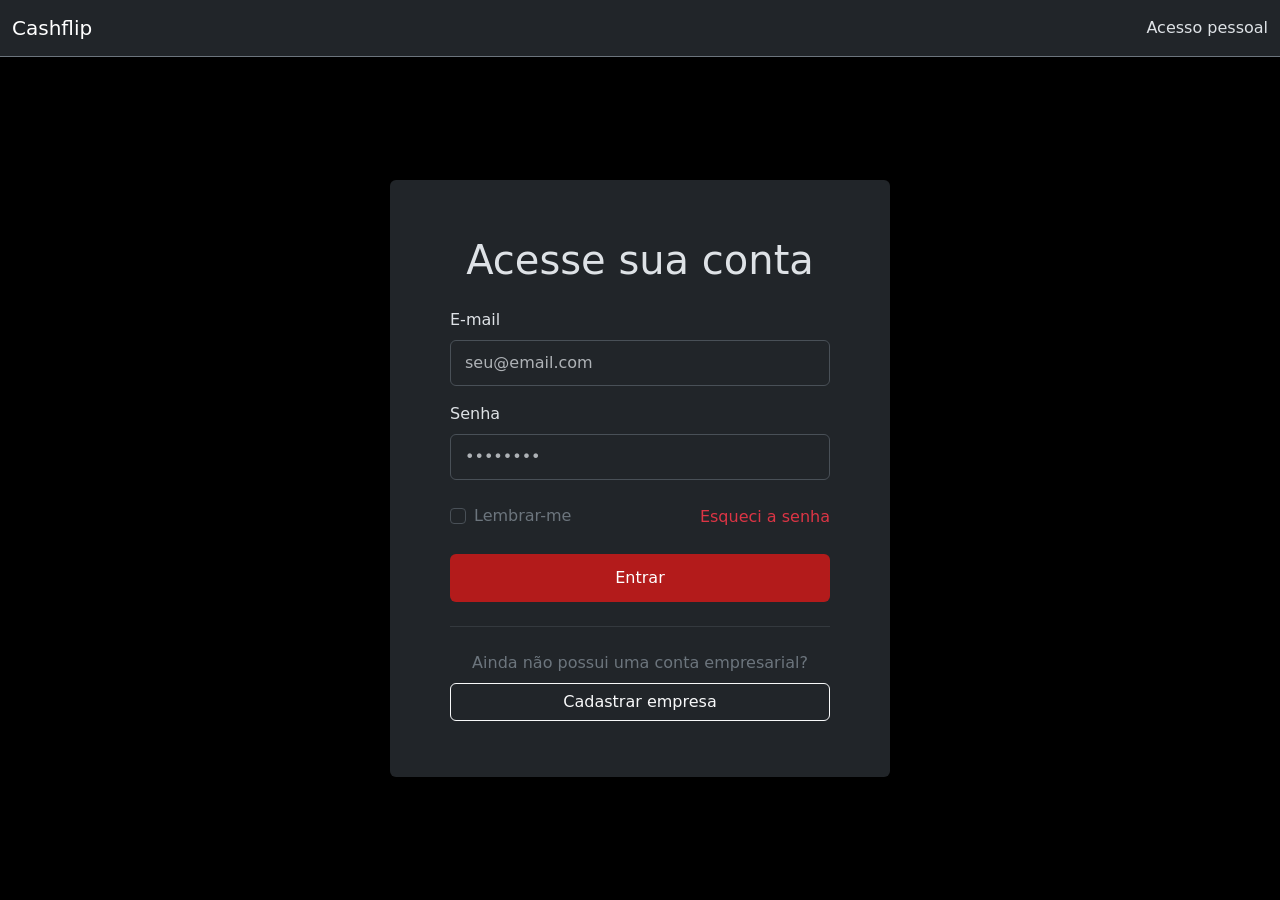
<file: frontend/login-empresarial.html>
<!doctype html>
<html lang="pt-BR" data-bs-theme="dark">
  <head>
    <meta charset="UTF-8" />
    <meta name="viewport" content="width=device-width, initial-scale=1.0" />
    <title>Cashflip - Acesso empresarial</title>
    <link href="https://cdn.jsdelivr.net/npm/bootstrap@5.3.8/dist/css/bootstrap.min.css" rel="stylesheet" crossorigin="anonymous" />
    <link href="css/responsivo.css" rel="stylesheet" />
    <script src="js/api-config.js"></script>
    <style>
      .btn-cornalina { background-color: #b31b1b; color: white; border: none; }
      .btn-cornalina:hover { background-color: #941616; color: white; }
      .cartao-login { max-width: 500px; background-color: #212529; }
      .cartao-login .card-body { padding: 56px 60px; }
      .titulo-login { font-size: 2.5rem; }
      .form-control { padding: 10px 14px; }
      .btn-entrar { padding: 12px; }
      @media (max-width: 575.98px) {
        .cartao-login .card-body { padding: 36px 28px; }
        .titulo-login { font-size: 2rem; }
      }
    </style>
  </head>
  <body class="bg-black">
    <nav class="navbar bg-dark border-bottom border-secondary">
      <div class="container-fluid">
        <a class="navbar-brand text-white" href="index.html">Cashflip</a>
        <a class="nav-link" href="login.html">Acesso pessoal</a>
      </div>
    </nav>

    <main class="container d-flex justify-content-center align-items-center py-5" style="min-height: calc(100vh - 57px);">
      <section class="card cartao-login shadow-lg border-0 w-100">
        <div class="card-body">
          <h1 class="titulo-login text-center mb-4">Acesse sua conta</h1>
          <div id="mensagemEmpresa" class="alert d-none" role="alert"></div>

          <div class="tab-content">
            <div class="tab-pane fade show active" id="painelLogin" role="tabpanel" aria-labelledby="tabLogin">
              <form id="formLoginEmpresa">
                <div class="mb-3">
                  <label for="emailLogin" class="form-label">E-mail</label>
                  <input type="email" id="emailLogin" class="form-control" placeholder="seu@email.com" autocomplete="username" required>
                </div>
                <div class="mb-4">
                  <label for="senhaLogin" class="form-label">Senha</label>
                  <input type="password" id="senhaLogin" class="form-control" placeholder="••••••••" autocomplete="current-password" required>
                </div>
                <div class="d-flex justify-content-between align-items-center mb-4">
                  <div class="form-check">
                    <input type="checkbox" class="form-check-input" id="lembrarEmpresa">
                    <label class="form-check-label text-secondary" for="lembrarEmpresa">Lembrar-me</label>
                  </div>
                  <a href="#" id="linkEsqueciSenha" class="text-decoration-none text-danger">Esqueci a senha</a>
                </div>
                <button type="submit" id="botaoLoginEmpresa" class="btn btn-cornalina btn-entrar w-100">Entrar</button>
              </form>
              <hr class="border-secondary my-4">
              <p class="text-center text-secondary mb-2">Ainda não possui uma conta empresarial?</p>
              <button class="btn btn-outline-light w-100" id="tabCadastro" type="button" role="tab" aria-controls="painelCadastro" aria-selected="false">Cadastrar empresa</button>
            </div>

            <div class="tab-pane fade" id="painelCadastro" role="tabpanel" aria-labelledby="tabCadastro">
              <h2 class="h4 text-center mb-4">Cadastre sua empresa</h2>
              <form id="formCadastroEmpresa">
                <div class="mb-3">
                  <label for="nomeEmpresa" class="form-label">Nome da empresa</label>
                  <input type="text" id="nomeEmpresa" class="form-control" maxlength="120" autocomplete="organization" required>
                </div>
                <div class="mb-3">
                  <label for="emailCadastro" class="form-label">E-mail</label>
                  <input type="email" id="emailCadastro" class="form-control" autocomplete="email" required>
                </div>
                <div class="mb-4">
                  <label for="senhaCadastro" class="form-label">Senha (mínimo 8 caracteres)</label>
                  <input type="password" id="senhaCadastro" class="form-control" minlength="8" autocomplete="new-password" required>
                </div>
                <button type="submit" id="botaoCadastroEmpresa" class="btn btn-cornalina btn-entrar w-100">Cadastrar empresa</button>
              </form>
              <hr class="border-secondary my-4">
              <p class="text-center text-secondary mb-2">Já possui uma conta empresarial?</p>
              <button class="btn btn-outline-light w-100" id="tabLogin" type="button" role="tab" aria-controls="painelLogin" aria-selected="true">Voltar para entrar</button>
            </div>
          </div>
        </div>
      </section>
    </main>

    <script src="https://cdn.jsdelivr.net/npm/bootstrap@5.3.8/dist/js/bootstrap.bundle.min.js" crossorigin="anonymous"></script>
    <script src="js/login-empresarial.js"></script>
  </body>
</html>
</file>
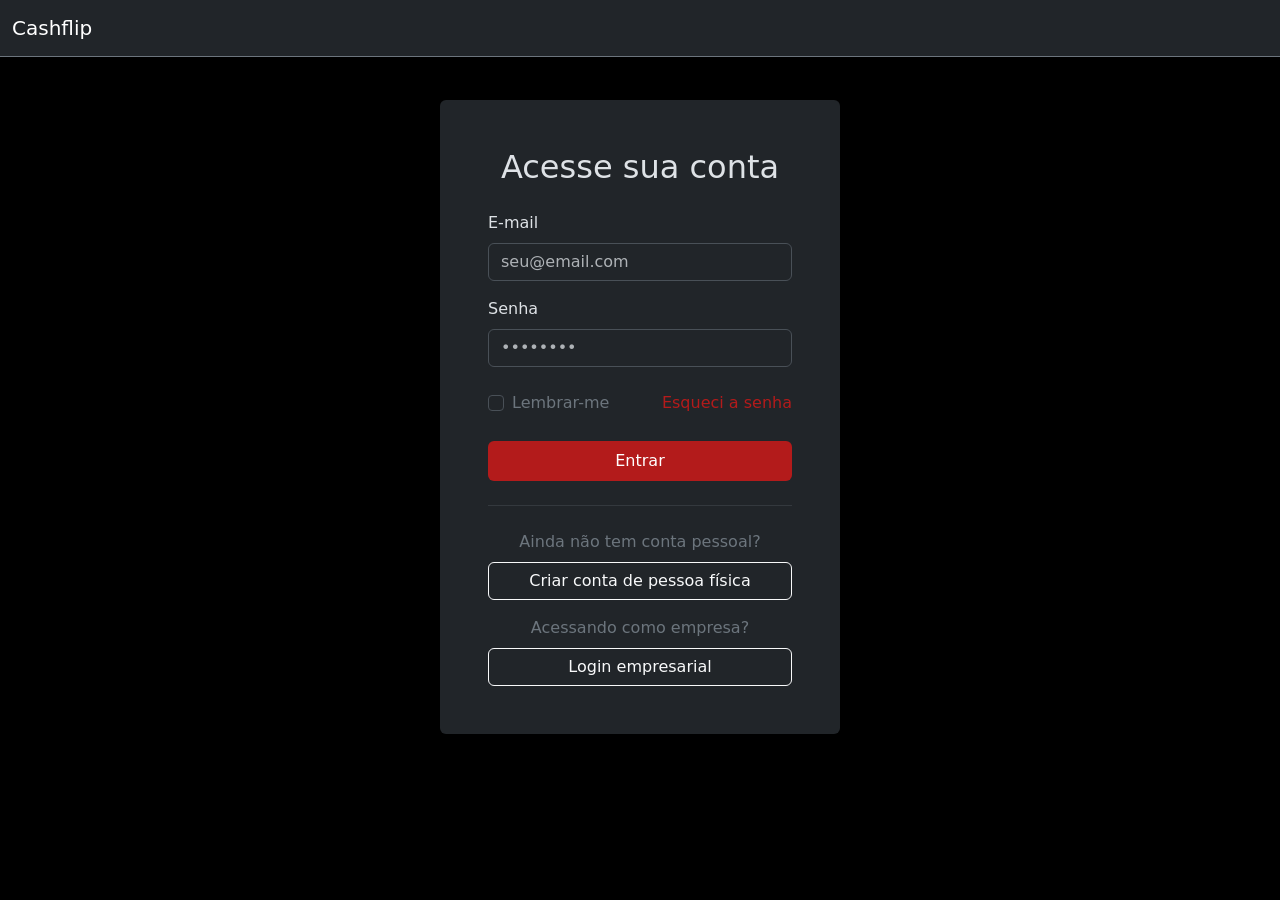
<file: frontend/login.html>
<!doctype html>
<html lang="pt-BR" data-bs-theme="dark">
  <head>
    <meta charset="UTF-8" />
    <meta name="viewport" content="width=device-width, initial-scale=1.0" />
    <title>Projeto-Cashflip - Login</title>
    <link href="https://cdn.jsdelivr.net/npm/bootstrap@5.3.8/dist/css/bootstrap.min.css" rel="stylesheet" crossorigin="anonymous" />
    <link href="css/responsivo.css" rel="stylesheet" />
    <script src="js/api-config.js"></script>
    <style>
      .btn-cornalina { background-color: #B31B1B; color: white; border: none; }
      .btn-cornalina:hover { background-color: #8a1515; color: white; }
    </style>
  </head>
  <body class="bg-black">
    <nav class="navbar navbar-expand-lg bg-dark border-bottom border-secondary">
      <div class="container-fluid">
        <a class="navbar-brand text-white" href="index.html">Cashflip</a>
        <button class="navbar-toggler" type="button" data-bs-toggle="collapse" data-bs-target="#navbarSupportedContent" aria-controls="navbarSupportedContent" aria-expanded="false" aria-label="Toggle navigation">
          <span class="navbar-toggler-icon"></span>
        </button>
        <div class="collapse navbar-collapse" id="navbarSupportedContent">
          <ul class="navbar-nav me-auto mb-2 mb-lg-0">
          </ul>
        </div>
      </div>
    </nav>

    <div class="container d-flex justify-content-center align-items-center" style="min-height: 80vh;">
      <div class="card bg-dark shadow-lg border-0" style="width: 100%; max-width: 400px;">
        <div class="card-body p-5">
          <h2 class="text-center mb-4">Acesse sua conta</h2>
          <form id="formLogin">
            <div class="mb-3">
              <label for="email" class="form-label">E-mail</label>
              <input type="email" class="form-control" id="email" placeholder="seu@email.com" required>
            </div>
            <div class="mb-4">
              <label for="senha" class="form-label">Senha</label>
              <input type="password" class="form-control" id="senha" placeholder="••••••••" required>
            </div>
            <div class="d-flex justify-content-between mb-4">
              <div class="form-check">
                <input type="checkbox" class="form-check-input" id="lembrar">
                <label class="form-check-label text-secondary" for="lembrar">Lembrar-me</label>
              </div>
              <a href="#" class="text-decoration-none" style="color: #B31B1B;">Esqueci a senha</a>
            </div>
            <button type="submit" class="btn btn-cornalina w-100 py-2">Entrar</button>
            <p id="mensagem" class="text-center mt-3"></p>
          </form>
          <hr class="border-secondary my-4">
          <p class="text-center text-secondary mb-2">Ainda não tem conta pessoal?</p>
          <a href="cadastro-pessoal.html" class="btn btn-outline-light w-100 mb-3">Criar conta de pessoa física</a>
          <p class="text-center text-secondary mb-2">Acessando como empresa?</p>
          <a href="login-empresarial.html" class="btn btn-outline-light w-100">Login empresarial</a>
        </div>
      </div>
    </div>
    <script src="js/comandologin.js"></script>
    <script src="https://cdn.jsdelivr.net/npm/bootstrap@5.3.8/dist/js/bootstrap.bundle.min.js" crossorigin="anonymous"></script>
  </body>
</html>
</file>
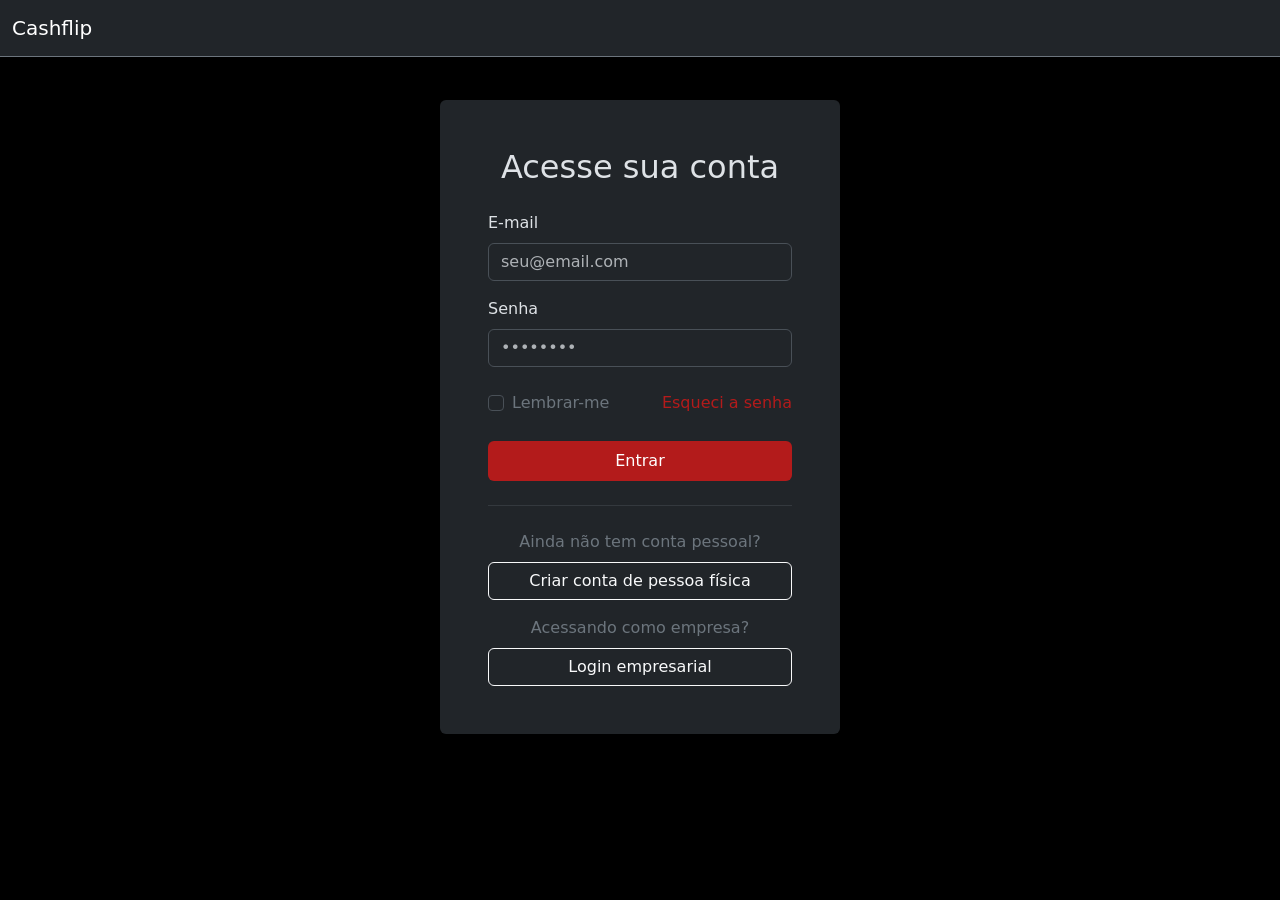
<file: frontend/painel-pessoal.html>
<!doctype html>
<html lang="pt-BR" data-bs-theme="dark">
<head>
  <meta charset="utf-8">
  <meta name="viewport" content="width=device-width,initial-scale=1">
  <title>Cashflip - Painel pessoal</title>
  <link href="https://cdn.jsdelivr.net/npm/bootstrap@5.3.8/dist/css/bootstrap.min.css" rel="stylesheet" crossorigin="anonymous">
  <link href="css/pessoal.css" rel="stylesheet">
  <link href="css/responsivo.css" rel="stylesheet">
  <script src="js/api-config.js"></script>
</head>
<body class="bg-black">
  <nav class="navbar navbar-expand-lg bg-dark border-bottom border-secondary">
    <div class="container-fluid">
      <a class="navbar-brand text-white" href="painel-pessoal.html">Cashflip <span class="text-danger">Pessoal</span></a>
      <button class="navbar-toggler" type="button" data-bs-toggle="collapse" data-bs-target="#navbarPessoal" aria-controls="navbarPessoal" aria-expanded="false" aria-label="Abrir navegação">
        <span class="navbar-toggler-icon"></span>
      </button>
      <div class="collapse navbar-collapse" id="navbarPessoal">
        <ul class="navbar-nav me-auto mb-2 mb-lg-0">
          <li class="nav-item"><a class="nav-link active" aria-current="page" href="painel-pessoal.html">Painel</a></li>
          <li class="nav-item"><a class="nav-link" href="despesas-pessoais.html">Despesas</a></li>
          <li class="nav-item"><a class="nav-link" href="recebimentos-pessoais.html">Recebimentos</a></li>
          <li class="nav-item"><a class="nav-link" href="relatorios-pessoais.html">Gráficos</a></li>
          <li class="nav-item"><a class="nav-link" href="ia-pessoal.html">Assistente IA</a></li>
          <li class="nav-item"><a class="nav-link text-danger" href="#" id="sair">Sair</a></li>
        </ul>
      </div>
    </div>
  </nav>

  <main class="container-fluid mt-4 px-4 pb-4">
    <div class="d-flex flex-wrap justify-content-between align-items-center gap-3 mb-4">
      <div>
        <p class="text-danger mb-1">ÁREA PESSOAL</p>
        <h1 class="h2 mb-1">Olá, <span id="nomePessoa">pessoa</span>!</h1>
        <p class="text-secondary mb-0">Acompanhe suas finanças e seus lançamentos.</p>
      </div>
      <a class="btn btn-cornalina" href="despesas-pessoais.html">+ Novo lançamento</a>
    </div>

    <div id="erro" class="alert alert-danger d-none" role="alert"></div>

    <div class="row g-4 mb-4">
      <div class="col-md-4">
        <section class="card bg-dark border-0 shadow borda-cornalina h-100">
          <div class="card-body">
            <div class="text-secondary small">Saldo atual</div>
            <div id="saldo" class="kpi-valor mt-2">R$ 0,00</div>
            <small class="text-secondary">Recebimentos menos despesas</small>
          </div>
        </section>
      </div>
      <div class="col-md-4">
        <section class="card bg-dark border-0 shadow h-100" style="border-top:4px solid #2ecc71!important">
          <div class="card-body">
            <div class="text-secondary small">Total de recebimentos</div>
            <div id="recebimentos" class="kpi-valor mt-2 text-success">R$ 0,00</div>
            <a href="recebimentos-pessoais.html" class="link-light small">Ver recebimentos</a>
          </div>
        </section>
      </div>
      <div class="col-md-4">
        <section class="card bg-dark border-0 shadow h-100" style="border-top:4px solid #e74c3c!important">
          <div class="card-body">
            <div class="text-secondary small">Total de despesas</div>
            <div id="despesas" class="kpi-valor mt-2 text-danger">R$ 0,00</div>
            <a href="despesas-pessoais.html" class="link-light small">Ver despesas</a>
          </div>
        </section>
      </div>
    </div>

    <div class="row g-4">
      <div class="col-lg-8">
        <section class="card bg-dark shadow border-0 h-100">
          <div class="card-body">
            <h2 class="h5 text-center mb-4">Organize sua vida financeira</h2>
            <div class="row g-3">
              <div class="col-md-6">
                <a class="btn btn-outline-light w-100 p-3 h-100" href="despesas-pessoais.html">Cadastrar e acompanhar despesas</a>
              </div>
              <div class="col-md-6">
                <a class="btn btn-outline-light w-100 p-3 h-100" href="recebimentos-pessoais.html">Cadastrar e acompanhar recebimentos</a>
              </div>
              <div class="col-md-6">
                <a class="btn btn-outline-light w-100 p-3 h-100" href="relatorios-pessoais.html">Consultar relatório financeiro</a>
              </div>
              <div class="col-md-6">
                <a class="btn btn-outline-danger w-100 p-3 h-100" href="ia-pessoal.html">Conversar com a IA financeira</a>
              </div>
            </div>
          </div>
        </section>
      </div>
      <div class="col-lg-4">
        <section class="card bg-dark shadow border-0 borda-cornalina h-100">
          <div class="card-body">
            <h2 class="h5 mb-3">Acompanhe seu saldo</h2>
            <p id="interpretacao" class="text-secondary mb-4">Carregando seu resumo financeiro...</p>
            <a href="relatorios-pessoais.html" class="btn btn-cornalina">Ver relatório completo</a>
          </div>
        </section>
      </div>
    </div>
  </main>

  <script src="js/pessoal-comum.js"></script>
  <script src="js/painel-pessoal.js"></script>
  <script src="js/notificacoes.js" data-modo="pessoal"></script>
  <script src="https://cdn.jsdelivr.net/npm/bootstrap@5.3.8/dist/js/bootstrap.bundle.min.js" crossorigin="anonymous"></script>
</body>
</html>
</file>
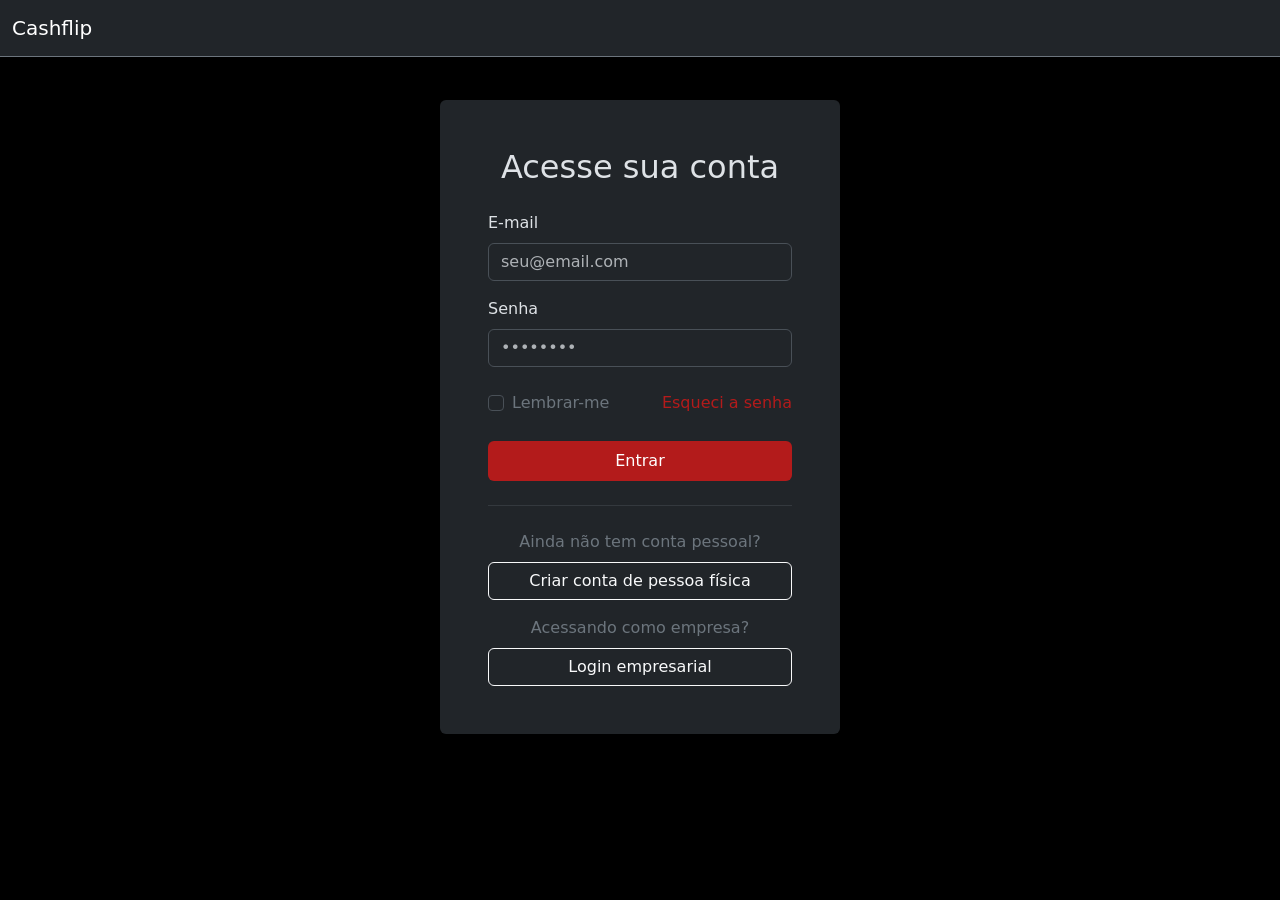
<file: frontend/recebimentos-pessoais.html>
<!doctype html>
<html lang="pt-BR" data-bs-theme="dark">
<head>
  <meta charset="utf-8">
  <meta name="viewport" content="width=device-width,initial-scale=1">
  <title>Cashflip - Recebimentos pessoais</title>
  <link href="https://cdn.jsdelivr.net/npm/bootstrap@5.3.8/dist/css/bootstrap.min.css" rel="stylesheet" crossorigin="anonymous">
  <link href="css/pessoal.css" rel="stylesheet">
  <link href="css/responsivo.css" rel="stylesheet">
  <script src="js/api-config.js"></script>
</head>
<body class="bg-black">
  <nav class="navbar navbar-expand-lg bg-dark border-bottom border-secondary">
    <div class="container-fluid">
      <a class="navbar-brand text-white" href="painel-pessoal.html">Cashflip <span class="text-danger">Pessoal</span></a>
      <button class="navbar-toggler" type="button" data-bs-toggle="collapse" data-bs-target="#navbarPessoal" aria-controls="navbarPessoal" aria-expanded="false" aria-label="Abrir navegação">
        <span class="navbar-toggler-icon"></span>
      </button>
      <div class="collapse navbar-collapse" id="navbarPessoal">
        <ul class="navbar-nav me-auto mb-2 mb-lg-0">
          <li class="nav-item"><a class="nav-link" href="painel-pessoal.html">Painel</a></li>
          <li class="nav-item"><a class="nav-link" href="despesas-pessoais.html">Despesas</a></li>
          <li class="nav-item"><a class="nav-link active" aria-current="page" href="recebimentos-pessoais.html">Recebimentos</a></li>
          <li class="nav-item"><a class="nav-link" href="relatorios-pessoais.html">Gráficos</a></li>
          <li class="nav-item"><a class="nav-link" href="ia-pessoal.html">Assistente IA</a></li>
          <li class="nav-item"><a class="nav-link text-danger" href="#" id="sair">Sair</a></li>
        </ul>
      </div>
    </div>
  </nav>

  <main class="container-fluid mt-4 px-4 pb-4">
    <div class="row g-4 mb-4">
      <div class="col-md-4">
        <section class="card bg-dark border-0 shadow borda-cornalina h-100">
          <div class="card-body">
            <div class="text-secondary small">Total de recebimentos</div>
            <div id="totalRecebimentos" class="kpi-valor text-success">Carregando...</div>
          </div>
        </section>
      </div>
      <div class="col-md-4">
        <section class="card bg-dark border-0 shadow h-100" style="border-top:4px solid #e74c3c!important">
          <div class="card-body">
            <div class="text-secondary small">Total de despesas</div>
            <div id="totalDespesas" class="kpi-valor text-danger">Carregando...</div>
          </div>
        </section>
      </div>
      <div class="col-md-4">
        <section class="card bg-dark border-0 shadow h-100" style="border-top:4px solid #F2C14E!important">
          <div class="card-body">
            <div class="text-secondary small">Saldo (recebimentos - despesas)</div>
            <div id="saldoPessoal" class="kpi-valor">Carregando...</div>
          </div>
        </section>
      </div>
    </div>

    <section class="card bg-dark shadow-lg border-0 mb-4">
      <div class="card-body">
        <h1 class="h4 mb-4" id="tituloForm">Gerenciar recebimentos pessoais</h1>
        <div id="mensagem" class="alert d-none" role="alert"></div>
        <form id="formLancamento" class="row g-3 mb-4 border-bottom border-secondary pb-4">
          <div class="col-md-3">
            <label class="form-label" for="descricao">Descrição</label>
            <input id="descricao" type="text" class="form-control" maxlength="200" required>
          </div>
          <div class="col-md-3">
            <label class="form-label" for="origem">Origem do recebimento</label>
            <input id="origem" type="text" class="form-control" maxlength="160" required>
          </div>
          <div class="col-md-2">
            <label class="form-label" for="valor">Valor (R$)</label>
            <input id="valor" type="number" class="form-control" min="0.01" step="0.01" placeholder="0,00" required>
          </div>
          <div class="col-md-2">
            <label class="form-label" for="vencimento">Data prevista</label>
            <input id="vencimento" type="date" class="form-control" required>
          </div>
          <div class="col-md-2">
            <label class="form-label" for="status">Status</label>
            <select id="status" class="form-select">
              <option value="Pendente">Pendente</option>
              <option value="Pago">Recebido</option>
            </select>
          </div>
          <div class="col-md-4 d-flex align-items-end gap-2">
            <button id="salvar" type="submit" class="btn btn-cornalina flex-grow-1">Cadastrar recebimento</button>
            <button id="cancelar" type="button" class="btn btn-outline-light d-none">Cancelar</button>
          </div>
        </form>

        <div class="table-responsive">
          <table class="table table-dark table-hover align-middle">
            <thead>
              <tr>
                <th>Descrição</th><th>Origem</th><th>Data</th><th>Valor</th><th>Status</th><th class="text-end">Ações</th>
              </tr>
            </thead>
            <tbody id="lista">
              <tr><td colspan="6" class="text-secondary text-center">Carregando recebimentos...</td></tr>
            </tbody>
          </table>
        </div>
      </div>
    </section>
  </main>

  <script src="js/pessoal-comum.js"></script>
  <script src="js/recebimentos-pessoais.js"></script>
  <script src="js/notificacoes.js" data-modo="pessoal"></script>
  <script src="https://cdn.jsdelivr.net/npm/bootstrap@5.3.8/dist/js/bootstrap.bundle.min.js" crossorigin="anonymous"></script>
</body>
</html>
</file>
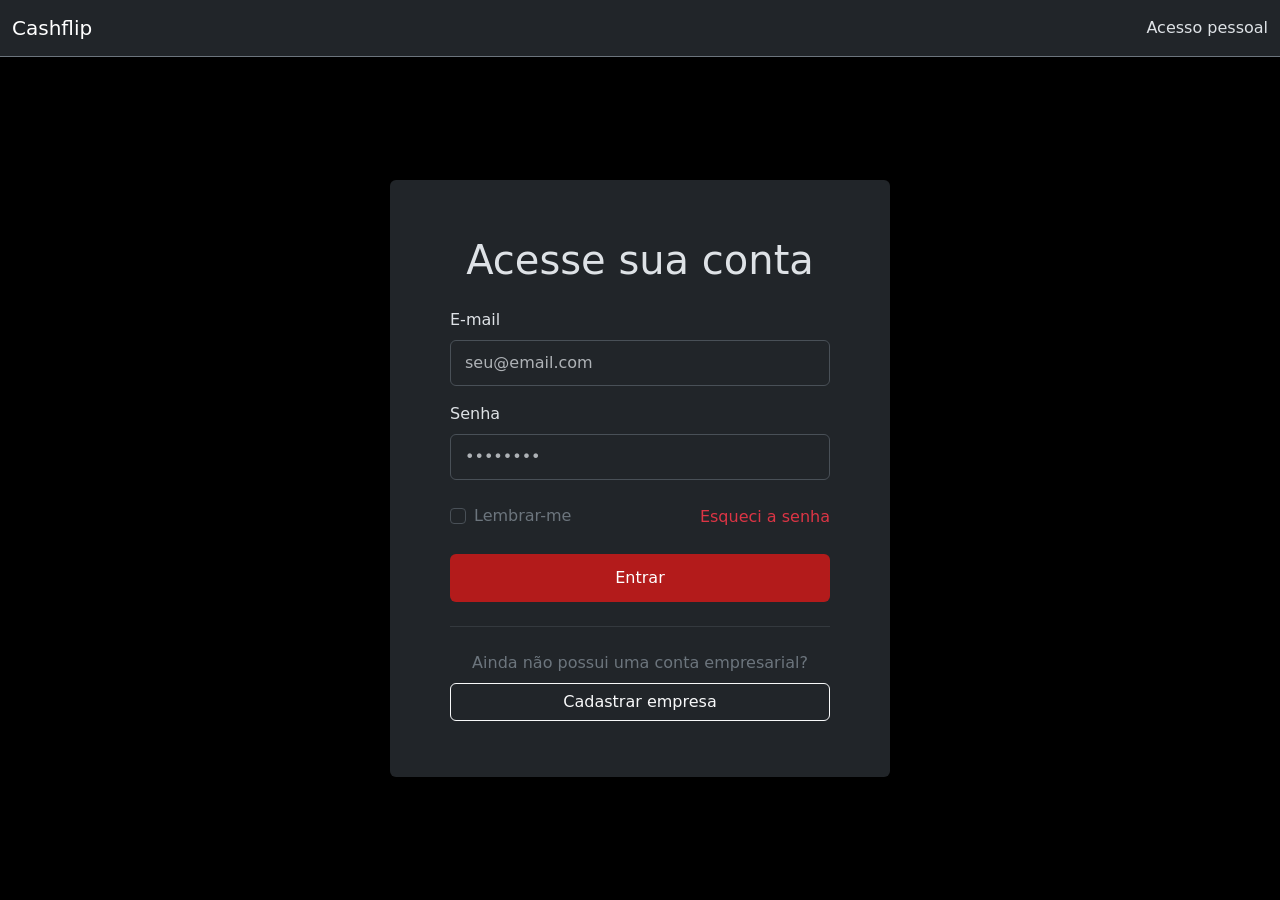
<file: frontend/recebimentos.html>
<!doctype html>
<html lang="pt-BR" data-bs-theme="dark">
  <head>
    <meta charset="UTF-8" />
    <meta name="viewport" content="width=device-width, initial-scale=1.0" />
    <title>Cashflip - Recebimentos empresariais</title>
    <link href="https://cdn.jsdelivr.net/npm/bootstrap@5.3.8/dist/css/bootstrap.min.css" rel="stylesheet" crossorigin="anonymous" />
    <link href="css/responsivo.css" rel="stylesheet" />
    <script src="js/api-config.js"></script>
    <style>
      .btn-cornalina { background-color: #B31B1B; color: white; border: none; }
      .btn-cornalina:hover { background-color: #8a1515; color: white; }
    </style>
  </head>
  <body class="bg-black">
    <nav class="navbar navbar-expand-lg bg-dark border-bottom border-secondary">
      <div class="container-fluid">
        <a class="navbar-brand text-white" href="inicial.html">Cashflip</a>
        <button class="navbar-toggler" type="button" data-bs-toggle="collapse" data-bs-target="#navbarRecebimentos" aria-controls="navbarRecebimentos" aria-expanded="false" aria-label="Abrir navegação">
          <span class="navbar-toggler-icon"></span>
        </button>
        <div class="collapse navbar-collapse" id="navbarRecebimentos">
          <ul class="navbar-nav me-auto">
            <li class="nav-item"><a class="nav-link" href="despesas.html">Despesas</a></li>
            <li class="nav-item"><a class="nav-link active" aria-current="page" href="recebimentos.html">Recebimentos</a></li>
            <li class="nav-item"><a class="nav-link" href="grafico.html">Gráficos</a></li>
            <li class="nav-item"><a id="linkAssistenteEmpresa" class="nav-link d-none" href="assistente-empresarial.html">Assistente IA</a></li>
          </ul>
          <span id="nomeEmpresa" class="navbar-text me-3"></span>
          <a id="linkSair" class="nav-link" href="index.html">Sair</a>
        </div>
      </div>
    </nav>

    <main class="container mt-5">
      <div class="row g-3 mb-4">
        <div class="col-md-4"><div class="card bg-dark border-0 h-100"><div class="card-body">
          <div class="small text-secondary">Total de recebimentos</div><div id="totalRecebimentos" class="fs-4 fw-bold">—</div>
        </div></div></div>
        <div class="col-md-4"><div class="card bg-dark border-0 h-100"><div class="card-body">
          <div class="small text-secondary">Total de despesas</div><div id="totalDespesas" class="fs-4 fw-bold text-danger">—</div>
        </div></div></div>
        <div class="col-md-4"><div class="card bg-dark border-0 h-100"><div class="card-body">
          <div class="small text-secondary">Saldo (recebimentos - despesas)</div><div id="saldoEmpresa" class="fs-4 fw-bold text-success">—</div>
        </div></div></div>
      </div>

      <section class="card bg-dark shadow-lg border-0 mb-4">
        <div class="card-body">
          <h1 class="h4 mb-4">Gerenciar recebimentos</h1>
          <div id="mensagemRecebimentos" class="alert d-none" role="alert"></div>
          <form id="formRecebimento" class="row g-3 mb-4 border-bottom border-secondary pb-4">
            <div class="col-md-3">
              <label for="descricaoRecebimento" class="form-label">Descrição</label>
              <input type="text" id="descricaoRecebimento" class="form-control" placeholder="Ex.: Venda de produto" maxlength="200" required>
            </div>
            <div class="col-md-3">
              <label for="origemRecebimento" class="form-label">Cliente / origem</label>
              <input type="text" id="origemRecebimento" class="form-control" placeholder="Ex.: Cliente ou contrato" maxlength="160" required>
            </div>
            <div class="col-md-2">
              <label for="valorRecebimento" class="form-label">Valor (R$)</label>
              <input type="number" id="valorRecebimento" class="form-control" min="0.01" step="0.01" placeholder="0,00" required>
            </div>
            <div class="col-md-2">
              <label for="dataRecebimento" class="form-label">Data</label>
              <input type="date" id="dataRecebimento" class="form-control" required>
            </div>
            <div class="col-md-2">
              <label for="statusRecebimento" class="form-label">Status</label>
              <select id="statusRecebimento" class="form-select" required>
                <option value="Pendente">Pendente</option>
                <option value="Pago">Recebido</option>
              </select>
            </div>
            <div class="col-md-3 d-flex align-items-end gap-2">
              <button id="botaoSalvarRecebimento" type="submit" class="btn btn-cornalina flex-grow-1">Cadastrar recebimento</button>
              <button id="botaoCancelarRecebimento" type="button" class="btn btn-outline-light d-none">Cancelar</button>
            </div>
          </form>

          <div class="table-responsive">
            <table class="table table-dark table-hover align-middle">
              <thead><tr>
                <th>Descrição</th><th>Cliente / origem</th><th>Data</th><th>Valor</th><th>Status</th><th class="text-end">Ações</th>
              </tr></thead>
              <tbody id="tabelaRecebimentos">
                <tr><td colspan="6" class="text-secondary text-center">Carregando recebimentos...</td></tr>
              </tbody>
            </table>
          </div>
        </div>
      </section>
    </main>

    <script src="https://cdn.jsdelivr.net/npm/bootstrap@5.3.8/dist/js/bootstrap.bundle.min.js" crossorigin="anonymous"></script>
    <script src="js/recebimentos.js"></script>
    <script src="js/notificacoes.js" data-modo="empresarial"></script>
  </body>
</html>
</file>
<file: frontend/css/responsivo.css>
html {
  min-width: 320px;
  overflow-x: hidden;
  -webkit-text-size-adjust: 100%;
}

body {
  min-width: 320px;
  overflow-x: hidden;
}

img,
canvas,
svg,
video {
  max-width: 100%;
}

.table-responsive {
  -webkit-overflow-scrolling: touch;
}

.table-responsive > .table {
  min-width: 38rem;
}

@media (max-width: 991.98px) {
  .navbar-collapse {
    padding-block: .5rem;
  }

  #cashflipNotificacoesPainel {
    position: fixed;
    top: 4.5rem;
    right: .75rem;
    left: .75rem;
    width: auto;
    max-height: calc(100dvh - 5.5rem);
  }
}

@media (max-width: 767.98px) {
  main,
  .container,
  .container-fluid {
    max-width: 100%;
  }

  .container-fluid {
    --bs-gutter-x: 1.25rem;
  }

  .card-body {
    padding: 1rem;
  }

  .table-responsive {
    margin-inline: -.25rem;
  }

  .form-label {
    margin-bottom: .35rem;
  }

  .input-group > .form-control,
  .input-group > .form-select,
  .input-group > .btn {
    min-width: 0;
  }

  .display-4 {
    font-size: clamp(2.25rem, 10vw, 3.5rem);
  }
}

@media (max-width: 575.98px) {
  body {
    font-size: .95rem;
  }

  .btn,
  .nav-link {
    min-height: 2.75rem;
  }

  .form-control,
  .form-select {
    min-height: 2.75rem;
    font-size: 1rem;
  }

  .kpi-valor,
  .money {
    font-size: 1.35rem;
    overflow-wrap: anywhere;
  }

  .chat-box {
    min-height: 240px;
    max-height: 55dvh;
    padding: .75rem;
  }
}
</file>
<file: frontend/css/pessoal.css>
body {
  background: #000;
}

.navbar {
  background-color: #212529;
}

.btn-cornalina {
  background-color: #b31b1b;
  color: #fff;
  border: none;
}

.btn-cornalina:hover {
  background-color: #8a1515;
  color: #fff;
}

.borda-cornalina {
  border-top: 4px solid #b31b1b !important;
}

.kpi-valor {
  font-size: 1.6rem;
  font-weight: 700;
}

.form-control,
.form-select {
  background-color: #242424;
  color: #fff;
  border-color: #444;
}

.form-control:focus,
.form-select:focus {
  background-color: #242424;
  color: #fff;
}

.form-control::placeholder {
  color: #adb5bd;
}

.table {
  --bs-table-bg: #212529;
  --bs-table-color: #f8f9fa;
  --bs-table-border-color: #495057;
}

.chat-box {
  height: 300px;
  overflow-y: auto;
  background-color: #121212;
  border-radius: 5px;
  padding: 15px;
}

.message-row {
  display: flex;
  margin-bottom: .75rem;
}

.bubble {
  max-width: 90%;
  padding: .5rem .75rem;
  border-radius: .375rem;
  white-space: pre-wrap;
  overflow-wrap: anywhere;
}

.bubble.bot {
  background-color: #6c757d;
  color: #fff;
}

.bubble.user {
  background-color: #b31b1b;
  color: #fff;
  margin-left: auto;
}
</file>
